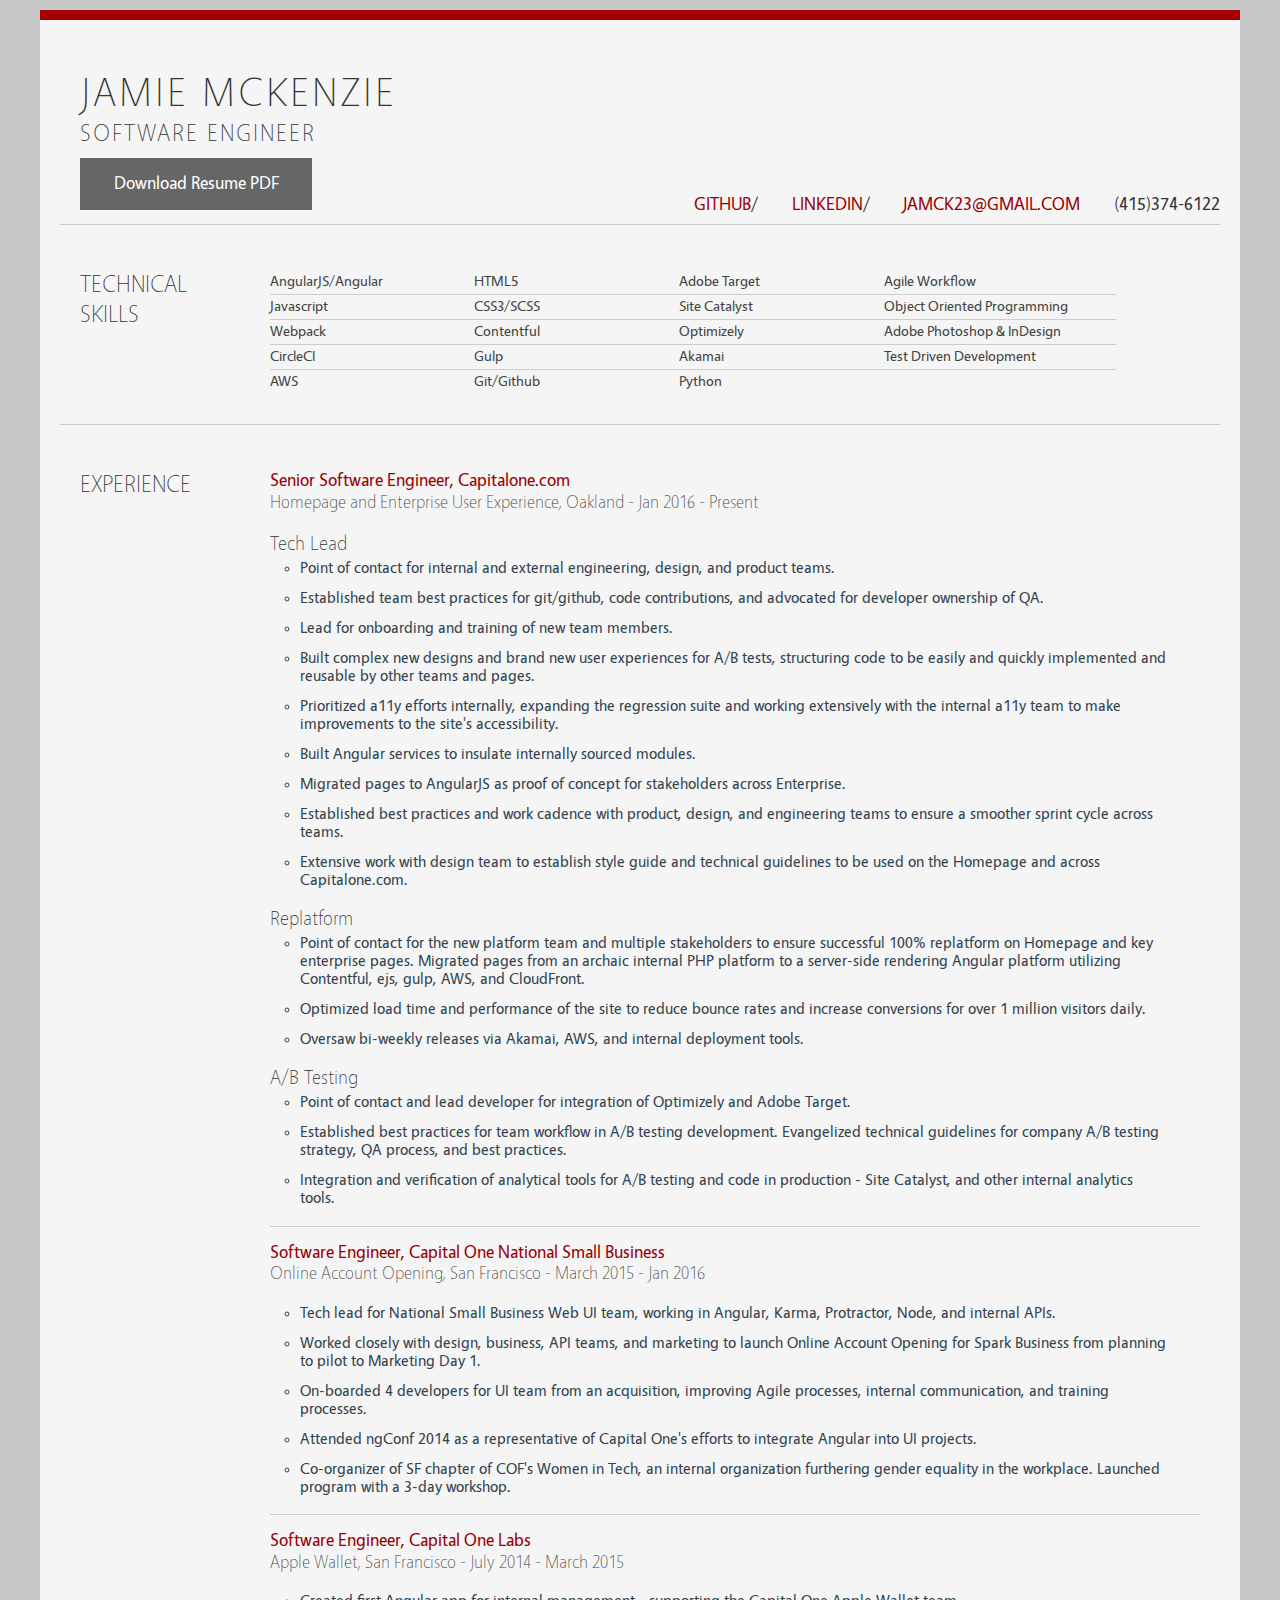
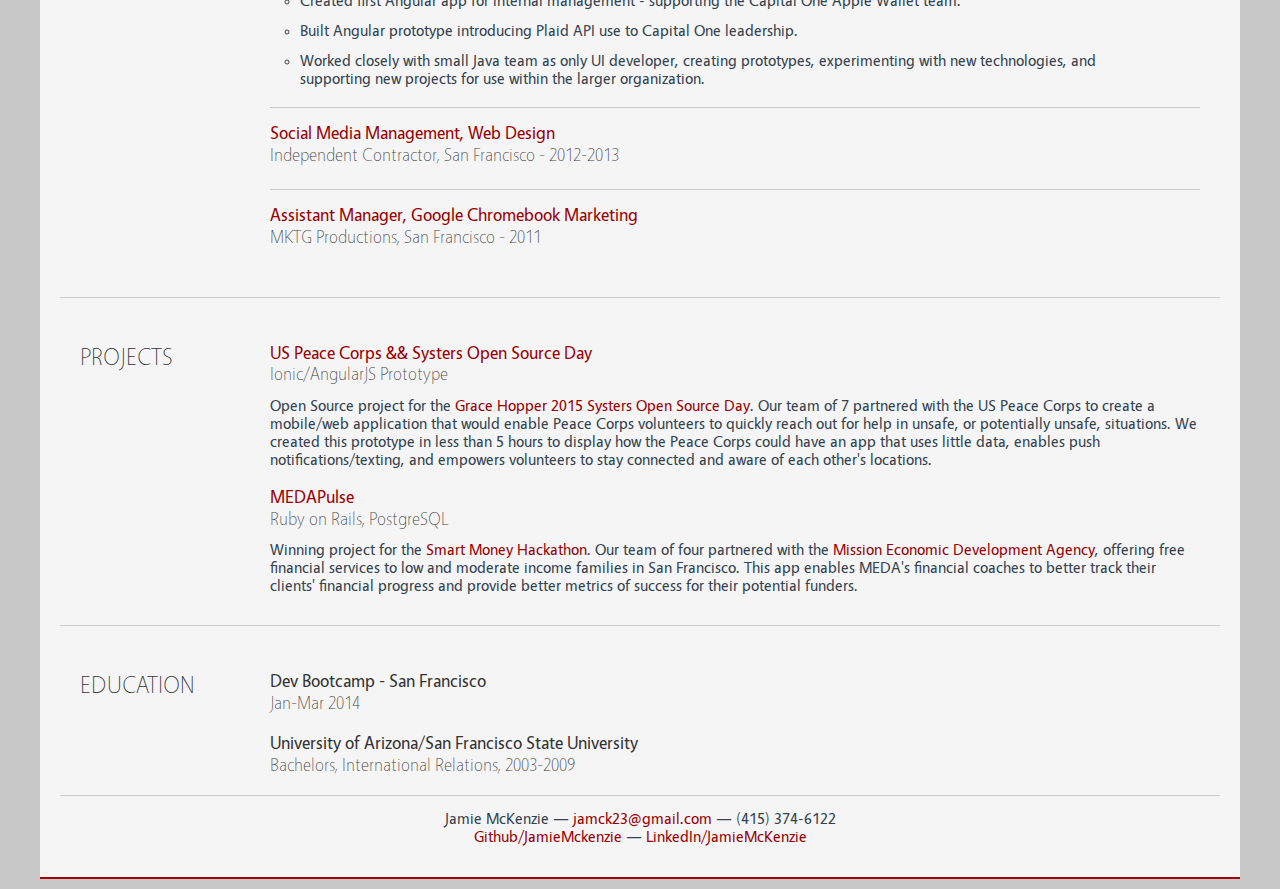
<file: index.html>
<!DOCTYPE html PUBLIC "-//W3C//DTD XHTML 1.0 Strict//EN" "http://www.w3.org/TR/xhtml1/DTD/xhtml1-strict.dtd">
<html>
<head>

	<title>Jamie McKenzie | Software Engineer | JaMcK23@gmail.com</title>
	<meta http-equiv="content-type" content="text/html; charset=utf-8" />

	<meta name="keywords" content="" />
	<meta name="description" content="" />

	<link rel="stylesheet" type="text/css" href="styles/grid.css" media="all" />
	<link rel="stylesheet" type="text/css" href="styles/resume.css" media="all" />
	<link rel="stylesheet" type="text/css" href="styles/fonts.css" charset="utf-8" />


</head>
<body>

<div id="doc2" class="yui-t7">
	<div id="inner">

		<div id="hd">
			<div class="yui-gc">
				<div class="yui-u first head">
					<h1>Jamie McKenzie</h1>
					<h2>SOFTWARE ENGINEER</h2>
					<h3><a id="pdf" href="https://github.com/JamieMcKenzie/jamiemckenzie.github.io/raw/master/JamieMcKenzie2017Resume.pdf">Download Resume PDF</a></h3>
				</div>

				<div class="yui-u block">
					<ul class="contact-info">
					<li><h4><a href="http://www.github.com/jamiemckenzie">Github</a>/</h4></li>
						<li><h4><a href="http://www.linkedin.com/in/jamiemckenzie415">LinkedIn</a>/</h4></li>
						<li><h3><a href="mailto:jamck23@gmail.com">jamck23@gmail.com</a></h3></li>
						<li class="last"><h3>(415)374-6122</h3></li>
					</ul><!--// .contact-info -->
				</div>
			</div><!--// .yui-gc -->
		</div><!--// hd -->

		<div id="bd">
			<div id="yui-main">

				<div class="yui-gf">
					<div class="yui-u first">
						<h2>Technical Skills</h2>
					</div>
					<div class="yui-u">
						<ul class="talent">
							<li>AngularJS/Angular</li>
							<li>Javascript</li>
							<li>Webpack</li>
							<li>CircleCI</li>
							<li class="last">AWS</li>
						</ul>

						<ul class="talent">
							<li>HTML5</li>
							<li>CSS3/SCSS</li>
							<li>Contentful</li>
							<li>Gulp</li>
							<li class="last">Git/Github</li>
						</ul>

						<ul class="talent">
							<li>Adobe Target</li>
							<li>Site Catalyst</li>
							<li>Optimizely</li>
							<li>Akamai</li>
							<li class="last">Python</li>
						</ul>

						<ul class="talent column-four">
							<li>Agile Workflow</li>
							<li>Object Oriented Programming</li>
							<li>Adobe Photoshop & InDesign</li>
							<li>Test Driven Development</li>
						</ul>
					</div>
				</div><!--// .yui-gf-->

				<div class="yui-gf">
					<div class="yui-u first">
						<h2>Experience</h2>
					</div><!--// .yui-u first-->

					<div class="yui-u">
						<div class="job no-margin">
							<h3>Senior Software Engineer, Capitalone.com</h3>
							<h5>Homepage and Enterprise User Experience, Oakland - Jan 2016 - Present</h5>
							<h4>Tech Lead</h4>
							<ul class="nested">
								<li><p>Point of contact for internal and external engineering, design, and product teams.</p></li>
								<li><p>Established team best practices for git/github, code contributions, and advocated for developer ownership of QA.</p></li>
								<li><p>Lead for onboarding and training of new team members.</p></li>
								<li><p>Built complex new designs and brand new user experiences for A/B tests, structuring code to be easily and quickly implemented and reusable by other teams and pages.</p></li>
								<li><p>Prioritized a11y efforts internally, expanding the regression suite and working extensively with the internal a11y team to make improvements to the site's accessibility.</p></li>
								<li><p>Built Angular services to insulate internally sourced modules.</p></li>
								<li><p>Migrated pages to AngularJS as proof of concept for stakeholders across Enterprise.</p></li>
								<li><p>Established best practices and work cadence with product, design, and engineering teams to ensure a smoother sprint cycle across teams.</p></li>
								<li><p>Extensive work with design team to establish style guide and technical guidelines to be used on the Homepage and across Capitalone.com.</p></li>
							</ul>
							<h4>Replatform</h4>
							<ul class="nested">
								<li><p>Point of contact for the new platform team and multiple stakeholders to ensure successful 100% replatform on Homepage and key enterprise pages. Migrated pages from an archaic internal PHP platform to a server-side rendering Angular platform utilizing Contentful, ejs, gulp, AWS, and CloudFront.
								</p></li>
								<li><p>Optimized load time and performance of the site to reduce bounce rates and increase conversions for over 1 million visitors daily.</p></li>
								<li><p>Oversaw bi-weekly releases via Akamai, AWS, and internal deployment tools.</p></li>
							</ul>
							<h4>A/B Testing</h4>
							<ul class="nested">
								<li><p>Point of contact and lead developer for integration of Optimizely and Adobe Target.</p></li>
								<li><p>Established best practices for team workflow in A/B testing development. Evangelized technical guidelines for company A/B testing strategy, QA process, and best practices.</p></li>
								<li><p>Integration and verification of analytical tools for A/B testing and code in production - Site Catalyst, and other internal analytics tools.</p></li>
							</ul>
						</div>

						<div class="job">
							<h3>Software Engineer, Capital One National Small Business</h3>
							<h5>Online Account Opening, San Francisco - March 2015 - Jan 2016</h5>
							<ul class="nested">
								<li><p>Tech lead for National Small Business Web UI team, working in Angular, Karma, Protractor, Node, and internal APIs.</p></li>
								<li><p>Worked closely with design, business, API teams, and marketing to launch Online Account Opening for Spark Business from planning to pilot to Marketing Day 1.</p></li>
								<li><p>On-boarded 4 developers for UI team from an acquisition, improving Agile processes, internal communication, and training processes.</p></li>
								<li><p>Attended ngConf 2014 as a representative of Capital One's efforts to integrate Angular into UI projects.</p></li>
								<li><p>Co-organizer of SF chapter of COF's Women in Tech, an internal organization furthering gender equality in the workplace. Launched program with a 3-day workshop.</p></li>
							</ul>
						</div>

						<div class="job">
							<h3>Software Engineer, Capital One Labs</h3>
							<h5>Apple Wallet, San Francisco - July 2014 - March 2015</h5>
							<ul class="nested">
								<li><p>Created first Angular app for internal management - supporting the Capital One Apple Wallet team.</p></li>
								<li><p>Built Angular prototype introducing Plaid API use to Capital One leadership.</p></li>
								<li><p>Worked closely with small Java team as only UI developer, creating prototypes, experimenting with new technologies, and supporting new projects for use within the larger organization.</p></li>
							</ul>
						</div>

						<div class="job">
							<h3>Social Media Management, Web Design</h3>
							<h5>Independent Contractor, San Francisco - 2012-2013</h5>
						</div>

						<div class="job last">
							<h3>Assistant Manager, Google Chromebook Marketing</h3>
							<h5>MKTG Productions, San Francisco - 2011</h5>
						</div>

					</div><!--// .yui-u -->
				</div>
				<div class="yui-gf">
					<div class="yui-u first">
						<h2>Projects</h2>
					</div>
					<div class="yui-u">
						<h3><a href="#">US Peace Corps && Systers Open Source Day</a></h3>
						<h5 style="margin-bottom: 10px;">Ionic/AngularJS Prototype</h5>
						<p>Open Source project for the <a href="http://ghc.anitaborg.org/conference-overview/open-source-day-2015/">Grace Hopper 2015 Systers Open Source Day</a>. Our team of 7 partnered with the US Peace Corps to create a mobile/web application that would enable Peace Corps volunteers to quickly reach out for help in unsafe, or potentially unsafe, situations. We created this prototype in less than 5 hours to display how the Peace Corps could have an app that uses little data, enables push notifications/texting, and empowers volunteers to stay connected and aware of each other's locations.</p><br>
						<h3><a href="https://github.com/JamieMcKenzie/MEDAPulse">MEDAPulse</a></h3>
						<h5 style="margin-bottom: 10px;">Ruby on Rails, PostgreSQL</h5>
						<p>Winning project for the <a href="http://bayarea.impacthub.net/event/smart-money-hackathon/">Smart Money Hackathon</a>. Our team of four partnered with the <a href="http://medasf.org/">Mission Economic Development Agency</a>, offering free financial services to low and moderate income families in San Francisco. This app enables MEDA's financial coaches to better track their clients' financial progress and provide better metrics of success for their potential funders.</p>
					</div>

				</div><!--// .yui-gf -->


				<div class="yui-gf last">
					<div class="yui-u first">
						<h2>Education</h2>
					</div>

					<div class="yui-u">
						<h3>Dev Bootcamp - San Francisco</h3>
						<h5>Jan-Mar 2014</h5>

						<h3>University of Arizona/San Francisco State University</h3>
						<h5>Bachelors, International Relations, 2003-2009</h5>
					</div>
				</div><!--// .yui-gf -->

		<div id="ft">
			<p>Jamie McKenzie &mdash; <a href="mailto:jamck23@gmail.com">jamck23@gmail.com</a> &mdash; (415) 374-6122</p>
			<p><a href="http://www.github.com/jamiemckenzie">Github/JamieMckenzie</a> &mdash; <a href="http://www.linkedin.com/in/jamiemckenzie415">LinkedIn/JamieMcKenzie</a></p>
		</div><!--// footer -->

			</div><!--// yui-main -->
		</div><!--// bd -->

	</div><!-- // inner -->


</div><!--// doc -->


</body>
</html>
</file>
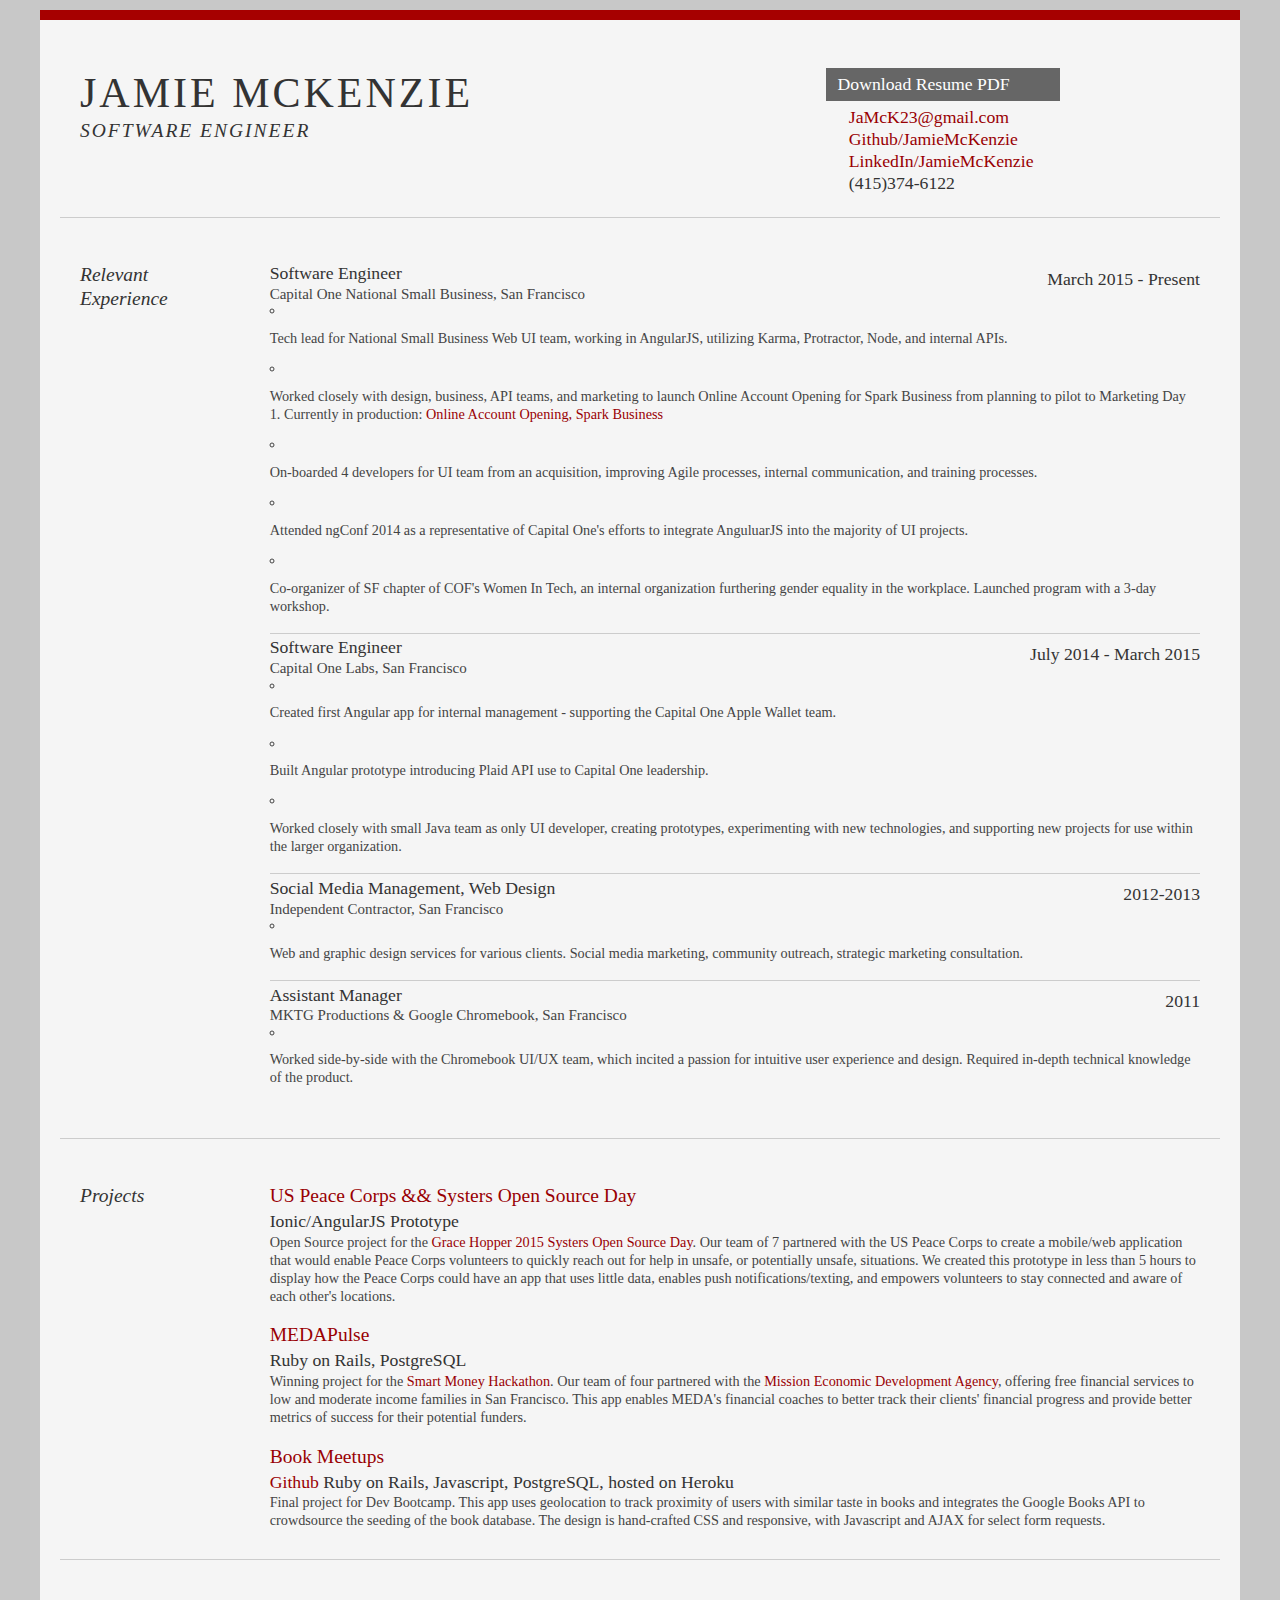
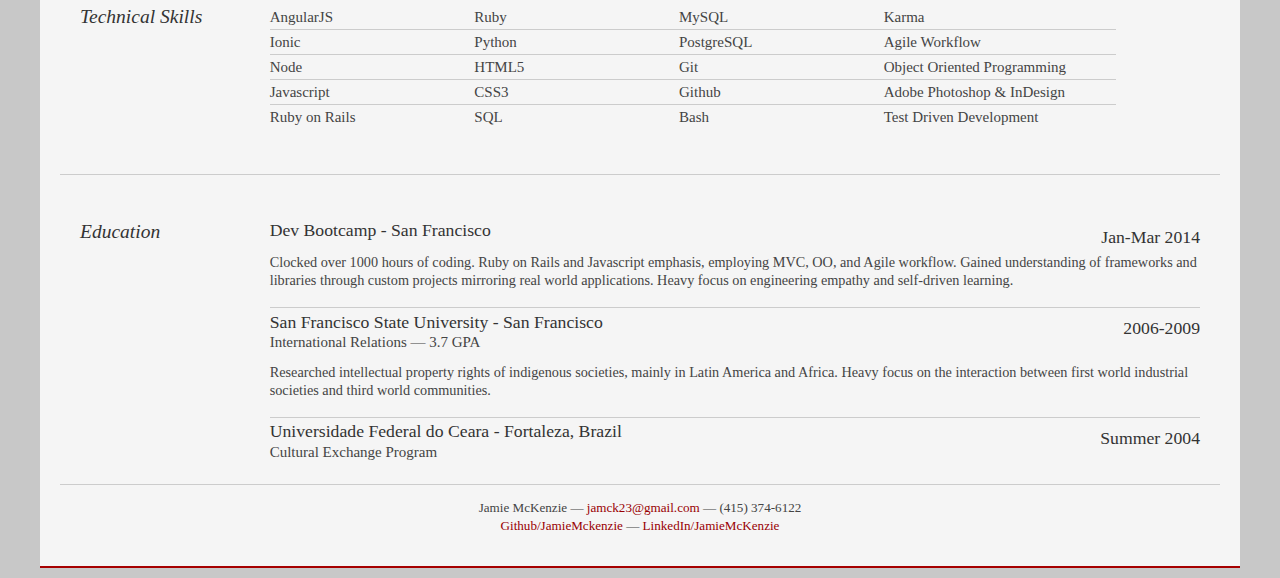
<file: originalSite/index.html>
<!DOCTYPE html PUBLIC "-//W3C//DTD XHTML 1.0 Strict//EN" "http://www.w3.org/TR/xhtml1/DTD/xhtml1-strict.dtd">
<html>
<head>

	<title>Jamie McKenzie | Web Developer | JaMcK23@gmail.com</title>
	<meta http-equiv="content-type" content="text/html; charset=utf-8" />

	<meta name="keywords" content="" />
	<meta name="description" content="" />

	<link rel="stylesheet" type="text/css" href="grid.css" media="all" />
	<link rel="stylesheet" type="text/css" href="resume.css" media="all" />

</head>
<body>

<div id="doc2" class="yui-t7">
	<div id="inner">

		<div id="hd">
			<div class="yui-gc">
				<div class="yui-u first">
					<h1>Jamie McKenzie</h1>
					<h2>SOFTWARE ENGINEER</h2>
				</div>
					<h3><a id="pdf" href="https://github.com/JamieMcKenzie/jamiemckenzie.github.io/raw/master/JamieMcKenzie2015Resume.pdf">Download Resume PDF</a></h3>

				<div class="yui-u right">
					<div class="contact-info">
						<h3><a href="mailto:jamck23@gmail.com">JaMcK23@gmail.com</a></h3>
							<h4><a href="http://www.github.com/jamiemckenzie">Github/JamieMcKenzie</a></h4>
								<h4><a href="http://www.linkedin.com/in/jamiemckenzie415">LinkedIn/JamieMcKenzie</a></h4>
						<h3>(415)374-6122</h3>
					</div><!--// .contact-info -->
				</div>
			</div><!--// .yui-gc -->
		</div><!--// hd -->

		<div id="bd">
			<div id="yui-main">


					<div class="yui-gf">
						<div class="yui-u first">
							<h2>Relevant Experience</h2>
						</div><!--// .yui-u first-->

						<div class="yui-u">
							<div class="job">
								<h3>Software Engineer</h3>
								<span>Capital One National Small Business, San Francisco</span>
								<h4>March 2015 - Present</h4>
								<ul>
									<li><p>Tech lead for National Small Business Web UI team, working in AngularJS, utilizing Karma, Protractor, Node, and internal APIs.</p></li>
									<li><p>Worked closely with design, business, API teams, and marketing to launch Online Account Opening for Spark Business from planning to pilot to Marketing Day 1. Currently in production: <a href="http://sparkbusiness1.capitalone.com/oao.html">Online Account Opening, Spark Business</a></p></li>
									<li><p>On-boarded 4 developers for UI team from an acquisition, improving Agile processes, internal communication, and training processes.</p></li>
									<li><p>Attended ngConf 2014 as a representative of Capital One's efforts to integrate AnguluarJS into the majority of UI projects.</p></li>
									<li><p>Co-organizer of SF chapter of COF's Women In Tech, an internal organization furthering gender equality in the workplace. Launched program with a 3-day workshop.</p></li>
								</ul>
							</div>

							<div class="job">
								<h3>Software Engineer</h3>
								<span>Capital One Labs, San Francisco</span>
								<h4>July 2014 - March 2015</h4>
								<ul>
									<li><p>Created first Angular app for internal management - supporting the Capital One Apple Wallet team.</p></li>
									<li><p>Built Angular prototype introducing Plaid API use to Capital One leadership.</p></li>
									<li><p>Worked closely with small Java team as only UI developer, creating prototypes, experimenting with new technologies, and supporting new projects for use within the larger organization.</p></li>
								</ul>
							</div>

							<div class="job">
								<h3>Social Media Management, Web Design</h3>
								<span>Independent Contractor, San Francisco</span>
								<h4>2012-2013</h4>
								<ul>
									<li><p>Web and graphic design services for various clients. Social media marketing, community outreach, strategic marketing consultation.</p></li>
								</ul>
							</div>

							<div class="job last">
								<h3>Assistant Manager</h3><span>MKTG Productions & Google Chromebook, San Francisco</span>
								<h4>2011</h4>
								<ul>
									<li><p>Worked side-by-side with the Chromebook UI/UX team, which incited a passion for intuitive user experience and design. Required in-depth technical knowledge of the product.</p></li>
								</ul>
							</div>

						</div><!--// .yui-u -->
					</div>
					<div class="yui-gf">
						<div class="yui-u first">
							<h2>Projects</h2>
						</div>
						<div class="yui-u">
							<h2><a href="https://github.com/systers/PCSA-ionic">US Peace Corps && Systers Open Source Day</a></h2>
							<h4>Ionic/AngularJS Prototype</h4>
							<p>Open Source project for the <a href="http://ghc.anitaborg.org/conference-overview/open-source-day-2015/">Grace Hopper 2015 Systers Open Source Day</a>. Our team of 7 partnered with the US Peace Corps to create a mobile/web application that would enable Peace Corps volunteers to quickly reach out for help in unsafe, or potentially unsafe, situations. We created this prototype in less than 5 hours to display how the Peace Corps could have an app that uses little data, enables push notifications/texting, and empowers volunteers to stay connected and aware of each other's locations.</p><br>
							<h2><a href="https://github.com/JamieMcKenzie/MEDAPulse">MEDAPulse</a></h2>
							<h4>Ruby on Rails, PostgreSQL</h4>
							<p>Winning project for the <a href="http://bayarea.impacthub.net/event/smart-money-hackathon/">Smart Money Hackathon</a>. Our team of four partnered with the <a href="http://medasf.org/">Mission Economic Development Agency</a>, offering free financial services to low and moderate income families in San Francisco. This app enables MEDA's financial coaches to better track their clients' financial progress and provide better metrics of success for their potential funders.</p><br>
							<h2><a href="http://bookmeetup.heroku.com">Book Meetups</a></h2>
							<h4><a href="https://github.com/banana-slugs-2014/bookmeetups">Github </a>Ruby on Rails, Javascript, PostgreSQL, hosted on Heroku</h4>
							<p>Final project for Dev Bootcamp. This app uses geolocation to track proximity of users with similar taste in books and integrates the Google Books API to crowdsource the seeding of the book database. The design is hand-crafted CSS and responsive, with Javascript and AJAX for select form requests.</p>
						</div>

					</div><!--// .yui-gf -->

					<div class="yui-gf">
						<div class="yui-u first">
							<h2>Technical Skills</h2>
						</div>
						<div class="yui-u">
							<ul class="talent">
								<li>AngularJS</li>
								<li>Ionic</li>
								<li>Node</li>
								<li>Javascript</li>
								<li class="last">Ruby on Rails</li>
							</ul>

							<ul class="talent">
								<li>Ruby</li>
								<li>Python</li>
								<li>HTML5</li>
								<li>CSS3</li>
								<li class="last">SQL</li>
							</ul>

							<ul class="talent">
								<li>MySQL</li>
								<li>PostgreSQL</li>
								<li>Git</li>
								<li>Github</li>
								<li class="last">Bash</li>
							</ul>

							<ul class="talent column-four">
								<li>Karma</li>
								<li>Agile Workflow</li>
								<li>Object Oriented Programming</li>
								<li>Adobe Photoshop & InDesign</li>
								<li class="last">Test Driven Development</li>
							</ul>
						</div>
					</div><!--// .yui-gf-->

					<div class="yui-gf last">
						<div class="yui-u first">
							<h2>Education</h2>
						</div>

						<div class="yui-u">
							<div class="job">
								<h3>Dev Bootcamp - San Francisco</h3>
								<h4>Jan-Mar 2014</h4>
								<p>Clocked over 1000 hours of coding. Ruby on Rails and Javascript emphasis, employing MVC, OO, and Agile workflow. Gained understanding of frameworks and libraries through custom projects mirroring real world applications. Heavy focus on engineering empathy and self-driven learning.</p>
							</div>
							<div class="job">
								<h3>San Francisco State University - San Francisco</h3>
								<h4>2006-2009</h4>
								<span>International Relations &mdash; 3.7 GPA</span>
								<p>Researched intellectual property rights of indigenous societies, mainly in Latin America and Africa. Heavy focus on the interaction between first world industrial societies and third world communities.</p>
							</div>

							<div class="job last">
								<h3>Universidade Federal do Ceara - Fortaleza, Brazil</h3>
								<h4>Summer 2004</h4>
								<span>Cultural Exchange Program</span>
							</div>
						</div>
					</div><!--// .yui-gf -->

		<div id="ft">
			<p>Jamie McKenzie &mdash; <a href="mailto:jamck23@gmail.com">jamck23@gmail.com</a> &mdash; (415) 374-6122</p>
			<p><a href="http://www.github.com/jamiemckenzie">Github/JamieMckenzie</a> &mdash; <a href="http://www.linkedin.com/in/jamiemckenzie415">LinkedIn/JamieMcKenzie</a></p>
		</div><!--// footer -->

			</div><!--// yui-main -->
		</div><!--// bd -->

	</div><!-- // inner -->


</div><!--// doc -->


</body>
</html>
</file>
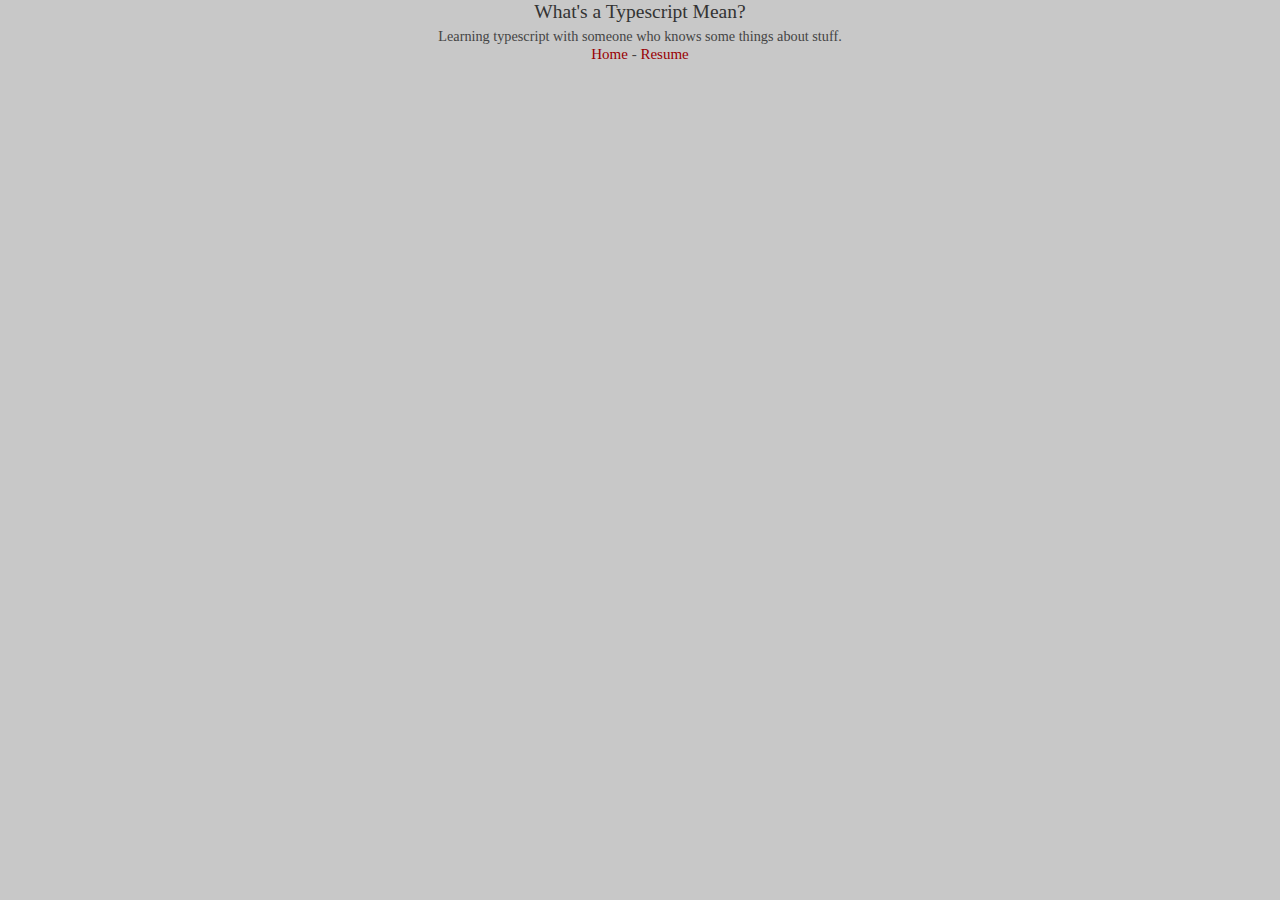
<file: blog.html>
<!DOCTYPE html PUBLIC "-//W3C//DTD XHTML 1.0 Strict//EN" "http://www.w3.org/TR/xhtml1/DTD/xhtml1-strict.dtd">
<html>
<head>

  <title>Jamie McKenzie | Blog</title>
  <meta http-equiv="content-type" content="text/html; charset=utf-8" />

  <meta name="keywords" content="" />
  <meta name="description" content="" />

  <link rel="stylesheet" type="text/css" href="assets/css/grid.css" media="all" />
  <link rel="stylesheet" type="text/css" href="assets/css/resume.css" media="all" />

</head>
<body>
  <h2>What's a Typescript Mean?</h2>
  <p>Learning typescript with someone who knows some things about stuff.</p>
  <a href="index.html">Home</a> -
  <a href="resume.html">Resume</a>


</body>
</html>
</file>
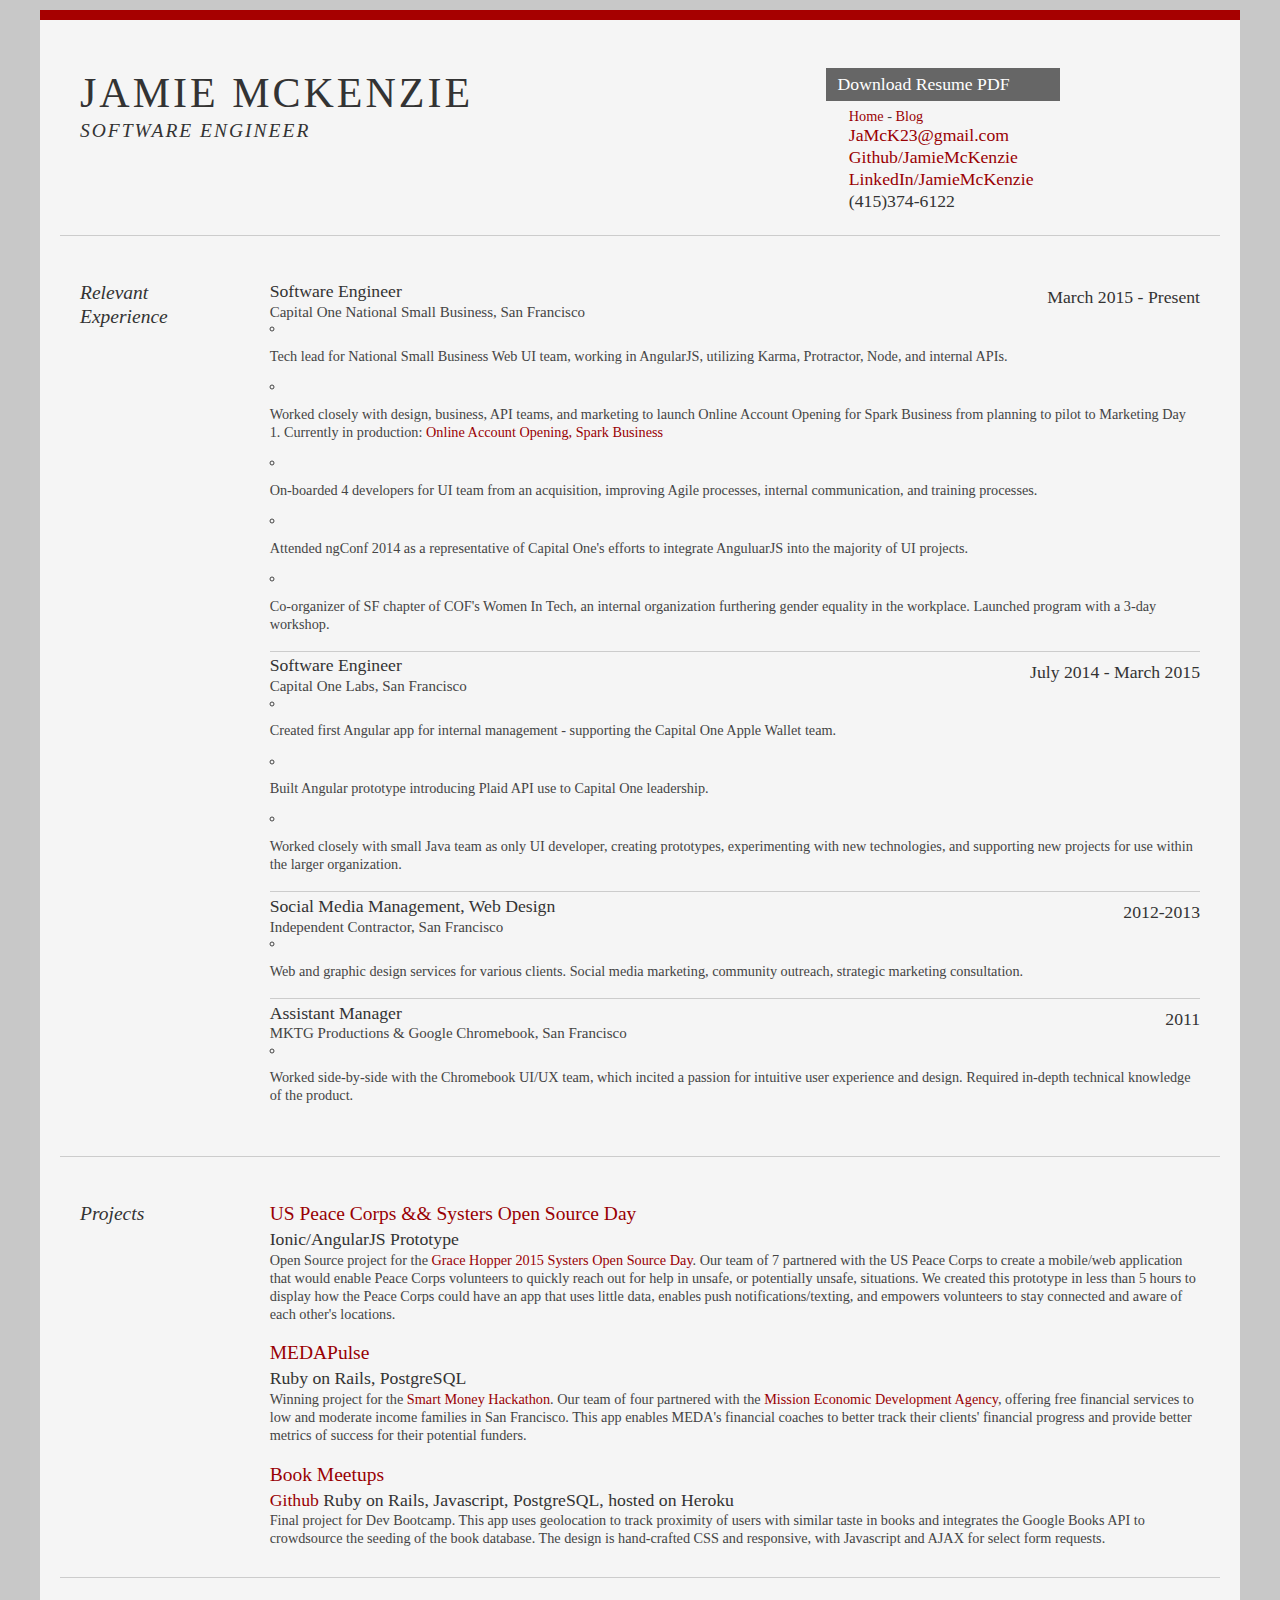
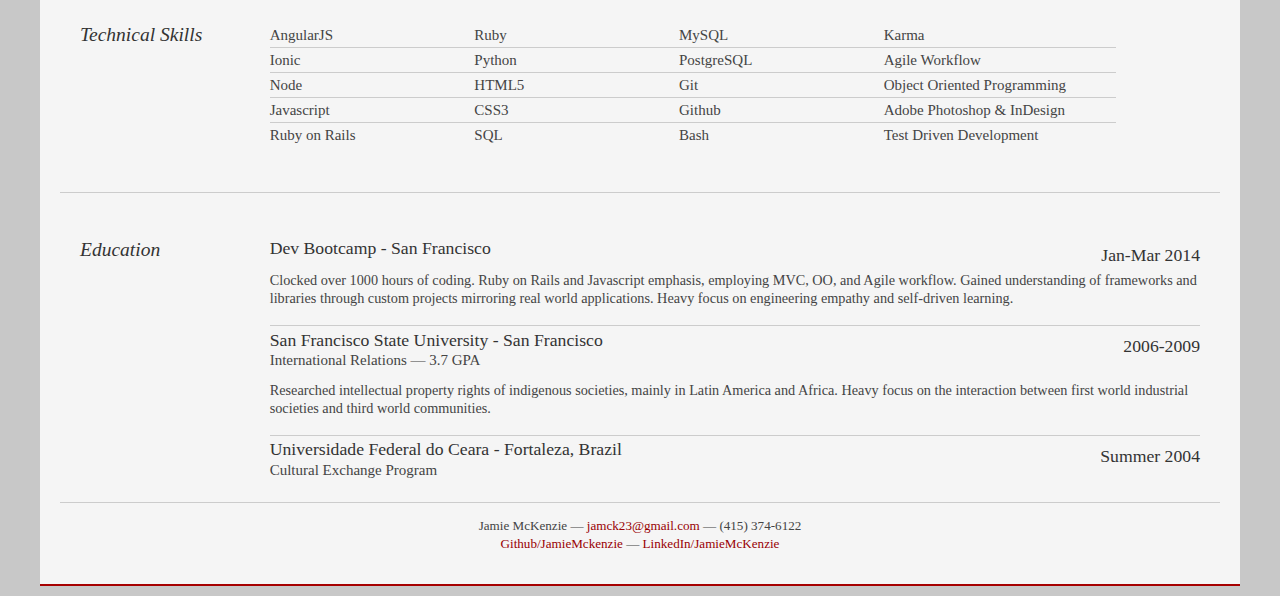
<file: resume.html>
<!DOCTYPE html PUBLIC "-//W3C//DTD XHTML 1.0 Strict//EN" "http://www.w3.org/TR/xhtml1/DTD/xhtml1-strict.dtd">
<html>
<head>

	<title>Jamie McKenzie | Resume</title>
	<meta http-equiv="content-type" content="text/html; charset=utf-8" />

	<meta name="keywords" content="" />
	<meta name="description" content="" />

	<link rel="stylesheet" type="text/css" href="assets/css/grid.css" media="all" />
	<link rel="stylesheet" type="text/css" href="assets/css/resume.css" media="all" />

</head>
<body>

<div id="doc2" class="yui-t7">
	<div id="inner">

		<div id="hd">
			<div class="yui-gc">
				<div class="yui-u first">
					<h1>Jamie McKenzie</h1>
					<h2>SOFTWARE ENGINEER</h2>
				</div>
					<h3><a id="pdf" href="https://github.com/JamieMcKenzie/jamiemckenzie.github.io/raw/master/JamieMcKenzie2015Resume.pdf">Download Resume PDF</a></h3>

				<div class="yui-u right">
					<div class="contact-info">
						<p><a href="index.html">Home</a> - <a href="blog.html">Blog</a></p>
						<h3><a href="mailto:jamck23@gmail.com">JaMcK23@gmail.com</a></h3>
							<h4><a href="http://www.github.com/jamiemckenzie">Github/JamieMcKenzie</a></h4>
								<h4><a href="http://www.linkedin.com/in/jamiemckenzie415">LinkedIn/JamieMcKenzie</a></h4>
						<h3>(415)374-6122</h3>
					</div><!--// .contact-info -->
				</div>
			</div><!--// .yui-gc -->
		</div><!--// hd -->

		<div id="bd">
			<div id="yui-main">


					<div class="yui-gf">
						<div class="yui-u first">
							<h2>Relevant Experience</h2>
						</div><!--// .yui-u first-->

						<div class="yui-u">
							<div class="job">
								<h3>Software Engineer</h3>
								<span>Capital One National Small Business, San Francisco</span>
								<h4>March 2015 - Present</h4>
								<ul>
									<li><p>Tech lead for National Small Business Web UI team, working in AngularJS, utilizing Karma, Protractor, Node, and internal APIs.</p></li>
									<li><p>Worked closely with design, business, API teams, and marketing to launch Online Account Opening for Spark Business from planning to pilot to Marketing Day 1. Currently in production: <a href="http://sparkbusiness1.capitalone.com/oao.html">Online Account Opening, Spark Business</a></p></li>
									<li><p>On-boarded 4 developers for UI team from an acquisition, improving Agile processes, internal communication, and training processes.</p></li>
									<li><p>Attended ngConf 2014 as a representative of Capital One's efforts to integrate AnguluarJS into the majority of UI projects.</p></li>
									<li><p>Co-organizer of SF chapter of COF's Women In Tech, an internal organization furthering gender equality in the workplace. Launched program with a 3-day workshop.</p></li>
								</ul>
							</div>

							<div class="job">
								<h3>Software Engineer</h3>
								<span>Capital One Labs, San Francisco</span>
								<h4>July 2014 - March 2015</h4>
								<ul>
									<li><p>Created first Angular app for internal management - supporting the Capital One Apple Wallet team.</p></li>
									<li><p>Built Angular prototype introducing Plaid API use to Capital One leadership.</p></li>
									<li><p>Worked closely with small Java team as only UI developer, creating prototypes, experimenting with new technologies, and supporting new projects for use within the larger organization.</p></li>
								</ul>
							</div>

							<div class="job">
								<h3>Social Media Management, Web Design</h3>
								<span>Independent Contractor, San Francisco</span>
								<h4>2012-2013</h4>
								<ul>
									<li><p>Web and graphic design services for various clients. Social media marketing, community outreach, strategic marketing consultation.</p></li>
								</ul>
							</div>

							<div class="job last">
								<h3>Assistant Manager</h3><span>MKTG Productions & Google Chromebook, San Francisco</span>
								<h4>2011</h4>
								<ul>
									<li><p>Worked side-by-side with the Chromebook UI/UX team, which incited a passion for intuitive user experience and design. Required in-depth technical knowledge of the product.</p></li>
								</ul>
							</div>

						</div><!--// .yui-u -->
					</div>
					<div class="yui-gf">
						<div class="yui-u first">
							<h2>Projects</h2>
						</div>
						<div class="yui-u">
							<h2><a href="https://github.com/systers/PCSA-ionic">US Peace Corps && Systers Open Source Day</a></h2>
							<h4>Ionic/AngularJS Prototype</h4>
							<p>Open Source project for the <a href="http://ghc.anitaborg.org/conference-overview/open-source-day-2015/">Grace Hopper 2015 Systers Open Source Day</a>. Our team of 7 partnered with the US Peace Corps to create a mobile/web application that would enable Peace Corps volunteers to quickly reach out for help in unsafe, or potentially unsafe, situations. We created this prototype in less than 5 hours to display how the Peace Corps could have an app that uses little data, enables push notifications/texting, and empowers volunteers to stay connected and aware of each other's locations.</p><br>
							<h2><a href="https://github.com/JamieMcKenzie/MEDAPulse">MEDAPulse</a></h2>
							<h4>Ruby on Rails, PostgreSQL</h4>
							<p>Winning project for the <a href="http://bayarea.impacthub.net/event/smart-money-hackathon/">Smart Money Hackathon</a>. Our team of four partnered with the <a href="http://medasf.org/">Mission Economic Development Agency</a>, offering free financial services to low and moderate income families in San Francisco. This app enables MEDA's financial coaches to better track their clients' financial progress and provide better metrics of success for their potential funders.</p><br>
							<h2><a href="http://bookmeetup.heroku.com">Book Meetups</a></h2>
							<h4><a href="https://github.com/banana-slugs-2014/bookmeetups">Github </a>Ruby on Rails, Javascript, PostgreSQL, hosted on Heroku</h4>
							<p>Final project for Dev Bootcamp. This app uses geolocation to track proximity of users with similar taste in books and integrates the Google Books API to crowdsource the seeding of the book database. The design is hand-crafted CSS and responsive, with Javascript and AJAX for select form requests.</p>
						</div>

					</div><!--// .yui-gf -->

					<div class="yui-gf">
						<div class="yui-u first">
							<h2>Technical Skills</h2>
						</div>
						<div class="yui-u">
							<ul class="talent">
								<li>AngularJS</li>
								<li>Ionic</li>
								<li>Node</li>
								<li>Javascript</li>
								<li class="last">Ruby on Rails</li>
							</ul>

							<ul class="talent">
								<li>Ruby</li>
								<li>Python</li>
								<li>HTML5</li>
								<li>CSS3</li>
								<li class="last">SQL</li>
							</ul>

							<ul class="talent">
								<li>MySQL</li>
								<li>PostgreSQL</li>
								<li>Git</li>
								<li>Github</li>
								<li class="last">Bash</li>
							</ul>

							<ul class="talent column-four">
								<li>Karma</li>
								<li>Agile Workflow</li>
								<li>Object Oriented Programming</li>
								<li>Adobe Photoshop & InDesign</li>
								<li class="last">Test Driven Development</li>
							</ul>
						</div>
					</div><!--// .yui-gf-->

					<div class="yui-gf last">
						<div class="yui-u first">
							<h2>Education</h2>
						</div>

						<div class="yui-u">
							<div class="job">
								<h3>Dev Bootcamp - San Francisco</h3>
								<h4>Jan-Mar 2014</h4>
								<p>Clocked over 1000 hours of coding. Ruby on Rails and Javascript emphasis, employing MVC, OO, and Agile workflow. Gained understanding of frameworks and libraries through custom projects mirroring real world applications. Heavy focus on engineering empathy and self-driven learning.</p>
							</div>
							<div class="job">
								<h3>San Francisco State University - San Francisco</h3>
								<h4>2006-2009</h4>
								<span>International Relations &mdash; 3.7 GPA</span>
								<p>Researched intellectual property rights of indigenous societies, mainly in Latin America and Africa. Heavy focus on the interaction between first world industrial societies and third world communities.</p>
							</div>

							<div class="job last">
								<h3>Universidade Federal do Ceara - Fortaleza, Brazil</h3>
								<h4>Summer 2004</h4>
								<span>Cultural Exchange Program</span>
							</div>
						</div>
					</div><!--// .yui-gf -->

		<div id="ft">
			<p>Jamie McKenzie &mdash; <a href="mailto:jamck23@gmail.com">jamck23@gmail.com</a> &mdash; (415) 374-6122</p>
			<p><a href="http://www.github.com/jamiemckenzie">Github/JamieMckenzie</a> &mdash; <a href="http://www.linkedin.com/in/jamiemckenzie415">LinkedIn/JamieMcKenzie</a></p>
		</div><!--// footer -->

			</div><!--// yui-main -->
		</div><!--// bd -->

	</div><!-- // inner -->


</div><!--// doc -->


</body>
</html>
</file>
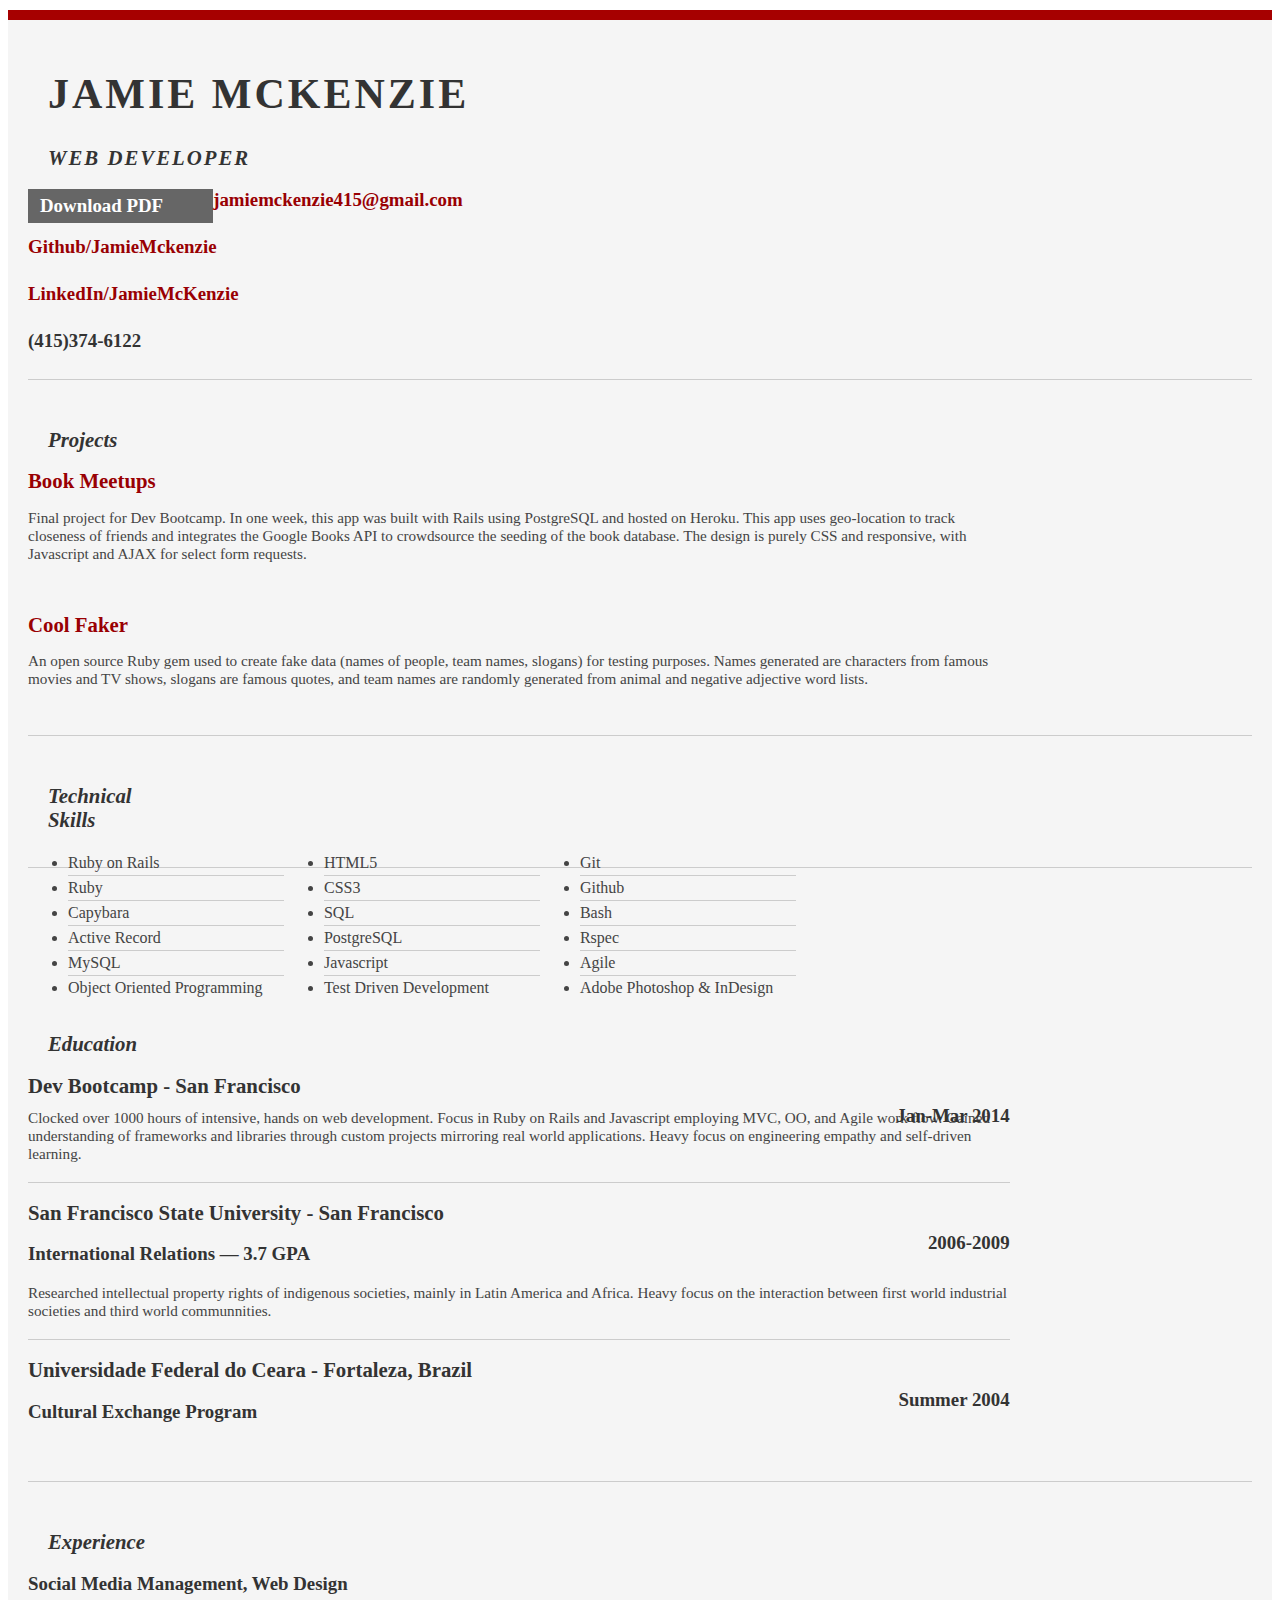
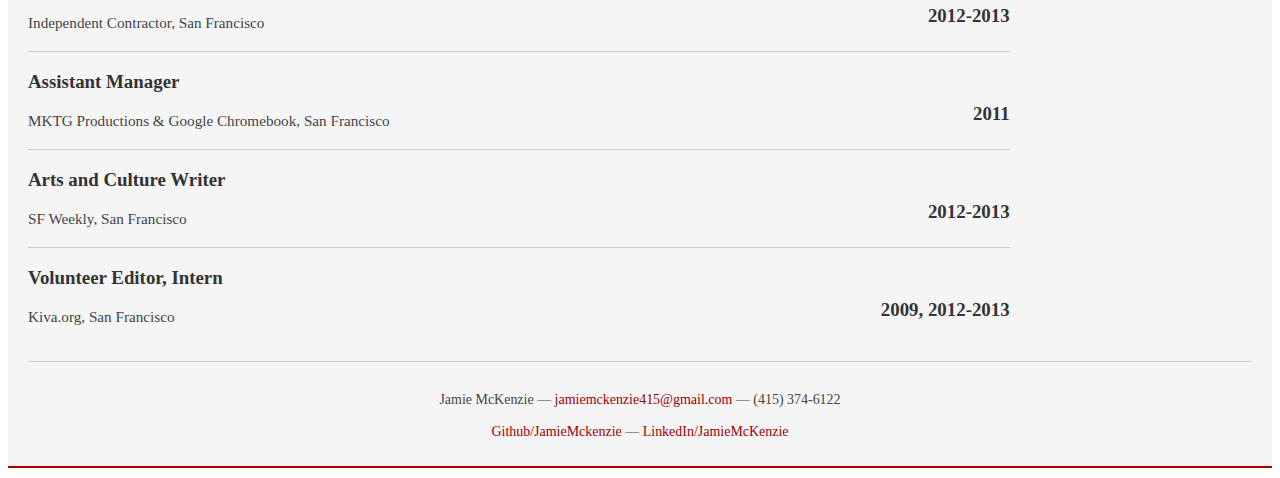
<file: srt-resume.html>
<!DOCTYPE html PUBLIC "-//W3C//DTD XHTML 1.0 Strict//EN" "http://www.w3.org/TR/xhtml1/DTD/xhtml1-strict.dtd">
<html>
<head>

	<title>Jamie McKenzie | Web Developer | jamiemckenzie415@gmail.com</title>
	<meta http-equiv="content-type" content="text/html; charset=utf-8" />

	<meta name="keywords" content="" />
	<meta name="description" content="" />

	<link rel="stylesheet" type="text/css" href="http://yui.yahooapis.com/2.7.0/build/reset-fonts-grids/reset-fonts-grids.css" media="all" />
	<link rel="stylesheet" type="text/css" href="resume.css" media="all" />

</head>
<body>

<div id="doc2" class="yui-t7">
	<div id="inner">

		<div id="hd">
			<div class="yui-gc">
				<div class="yui-u first">
					<h1>Jamie McKenzie</h1>
					<h2>Web Developer</h2>
				</div>

				<div class="yui-u">
					<div class="contact-info">
						<h3><a id="pdf" href="#">Download PDF</a></h3>
						<h3><a href="mailto:jamiemckenzie415@gmail.com">jamiemckenzie415@gmail.com</a></h3>
							<h4><a href="http://www.github.com/jamiemckenzie">Github/JamieMckenzie</a></h4>
								<h4><a href="http://www.linkedin.com/in/jamiemckenzie415">LinkedIn/JamieMcKenzie</a></h4>
						<h3>(415)374-6122</h3>
					</div><!--// .contact-info -->
				</div>
			</div><!--// .yui-gc -->
		</div><!--// hd -->

		<div id="bd">
			<div id="yui-main">

					<div class="yui-gf">
						<div class="yui-u first">
							<h2>Projects</h2>
						</div>
						<div class="yui-u">
							<h2><a href="http://bookmeetup.heroku.com">Book Meetups</a></h2>
							<p>Final project for Dev Bootcamp. In one week, this app was built with Rails using PostgreSQL and hosted on Heroku. This app uses geo-location to track closeness of friends and integrates the Google Books API to crowdsource the seeding of the book database. The design is purely CSS and responsive, with Javascript and AJAX for select form requests.</p>
							<br>
							<h2><a href="http://rubygems.org/gems/cool_faker">Cool Faker</a></h2>
							<p>An open source Ruby gem used to create fake data (names of people, team names, slogans) for testing purposes. Names generated are characters from famous movies and TV shows, slogans are famous quotes, and team names are randomly generated from animal and negative adjective word lists.</p>
						</div>

					</div><!--// .yui-gf -->

					<div class="yui-gf">
						<div class="yui-u first">
							<h2>Technical Skills</h2>
						</div>
						<div class="yui-u">
							<ul class="talent">
								<li>Ruby on Rails</li>
								<li>Ruby</li>
								<li>Capybara</li>
								<li>Active Record</li>
								<li>MySQL</li>
								<li class="last">Object Oriented Programming</li>
							</ul>

							<ul class="talent">
								<li>HTML5</li>
								<li>CSS3</li>
								<li>SQL</li>
								<li>PostgreSQL</li>
								<li>Javascript</li>
								<li class="last">Test Driven Development</li>
							</ul>

							<ul class="talent">
								<li>Git</li>
								<li>Github</li>
								<li>Bash</li>
								<li>Rspec</li>
								<li>Agile</li>
								<li class="last">Adobe Photoshop & InDesign</li>
							</ul>
						</div>
					</div><!--// .yui-gf-->

					<div class="yui-gf">
						<div class="yui-u first">
							<h2>Education</h2>
						</div>

						<div class="yui-u">
							<div class="job">
								<h2>Dev Bootcamp - San Francisco</h2>
								<h4>Jan-Mar 2014</h4>
								<p>Clocked over 1000 hours of intensive, hands on web development. Focus in Ruby on Rails and Javascript employing MVC, OO, and Agile work flow. Gained understanding of frameworks and libraries through custom projects mirroring real world applications. Heavy focus on engineering empathy and self-driven learning.</p>
							</div>
							<div class="job">
								<h2>San Francisco State University - San Francisco</h2>
								<h4>2006-2009</h4>
								<h3>International Relations &mdash; 3.7 GPA</h3>
								<p>Researched intellectual property rights of indigenous societies, mainly in Latin America and Africa. Heavy focus on the interaction between first world industrial societies and third world communnities.</p>
							</div>

							<div class="job last">
								<h2>Universidade Federal do Ceara - Fortaleza, Brazil</h4>
								<h4>Summer 2004</h4>
								<h3>Cultural Exchange Program</h3>
							</div>
						</div>
					</div><!--// .yui-gf -->

					<div class="yui-gf last">
						<div class="yui-u first">
							<h2>Experience</h2>
						</div><!--// .yui-u first-->

						<div class="yui-u">

							<div class="job">
								<h3>Social Media Management, Web Design</h3>
								<p>Independent Contractor, San Francisco</p>
								<h4>2012-2013</h4>
							</div>

							<div class="job">
								<h3>Assistant Manager</h3>
								<p>MKTG Productions & Google Chromebook, San Francisco</p>
								<h4>2011</h4>
							</div>

							<div class="job">
								<h3>Arts and Culture Writer</h3>
								<p>SF Weekly, San Francisco</p>
								<h4>2012-2013</h4>
							</div>

							<div class="job last">
								<h3>Volunteer Editor, Intern</h3>
								<p>Kiva.org, San Francisco</p>
								<h4>2009, 2012-2013</h4>
							</div>
						</div><!--// .yui-u -->
					</div><!--// .yui-gf last-->

			</div><!--// yui-main -->
		</div><!--// bd -->

		<div id="ft">
			<p>Jamie McKenzie &mdash; <a href="mailto:jamiemckenzie415@gmail.com">jamiemckenzie415@gmail.com</a> &mdash; (415) 374-6122</p>
			<p><a href="http://www.github.com/jamiemckenzie">Github/JamieMckenzie</a> &mdash; <a href="http://www.linkedin.com/in/jamiemckenzie415">LinkedIn/JamieMcKenzie</a></p>
		</div><!--// footer -->

	</div><!-- // inner -->


</div><!--// doc -->


</body>
</html>
</file>
<file: styles/grid.css>
/*
Copyright (c) 2009, Yahoo! Inc. All rights reserved.
Code licensed under the BSD License:
http://developer.yahoo.net/yui/license.txt
version: 2.7.0
*/
html{color:#000;background:#C8C8C8;}body,div,dl,dt,dd,ul,ol,li,h1,h2,h3,h4,h5,h6,pre,code,form,fieldset,legend,input,button,textarea,p,blockquote,th,td{margin:0;padding:0;}table{border-collapse:collapse;border-spacing:0;}fieldset,img{border:0;}address,caption,cite,code,dfn,em,strong,th,var,optgroup{font-style:inherit;font-weight:inherit;}del,ins{text-decoration:none;}li{list-style:none;}caption,th{text-align:left;}h1,h2,h3,h4,h5,h6{font-size:100%;font-weight:normal;}q:before,q:after{content:'';}abbr,acronym{border:0;font-variant:normal;}sup{vertical-align:baseline;}sub{vertical-align:baseline;}legend{color:#000;}input,button,textarea,select,optgroup,option{font-family:inherit;font-size:inherit;font-style:inherit;font-weight:inherit;}input,button,textarea,select{*font-size:100%;}body{font:15px/1.231 arial,helvetica,clean,sans-serif;*font-size:small;*font:x-small;}select,input,button,textarea,button{font:99% arial,helvetica,clean,sans-serif;}table{font-size:inherit;font:100%;}pre,code,kbd,samp,tt{font-family:monospace;*font-size:108%;line-height:100%;}body{text-align:center;}#doc,#doc2,#doc3,#doc4,.yui-t1,.yui-t2,.yui-t3,.yui-t4,.yui-t5,.yui-t6,.yui-t7{margin:auto;text-align:left;width:57.69em;*width:56.25em;}#doc2{width:80em;*width:80em;}#doc3{margin:auto 10px;width:auto;}#doc4{width:74.923em;*width:73.05em;}.yui-b{position:relative;}.yui-b{_position:static;}#yui-main .yui-b{position:static;}#yui-main,.yui-g .yui-u .yui-g{width:100%;}.yui-t1 #yui-main,.yui-t2 #yui-main,.yui-t3 #yui-main{float:right;margin-left:-25em;}.yui-t4 #yui-main,.yui-t5 #yui-main,.yui-t6 #yui-main{float:left;margin-right:-25em;}.yui-t1 .yui-b{float:left;width:12.30769em;*width:12.00em;}.yui-t1 #yui-main .yui-b{margin-left:13.30769em;*margin-left:13.05em;}.yui-t2 .yui-b{float:left;width:13.8461em;*width:13.50em;}.yui-t2 #yui-main .yui-b{margin-left:14.8461em;*margin-left:14.55em;}.yui-t3 .yui-b{float:left;width:23.0769em;*width:22.50em;}.yui-t3 #yui-main .yui-b{margin-left:24.0769em;*margin-left:23.62em;}.yui-t4 .yui-b{float:right;width:13.8456em;*width:13.50em;}.yui-t4 #yui-main .yui-b{margin-right:14.8456em;*margin-right:14.55em;}.yui-t5 .yui-b{float:right;width:18.4615em;*width:18.00em;}.yui-t5 #yui-main .yui-b{margin-right:19.4615em;*margin-right:19.125em;}.yui-t6 .yui-b{float:right;width:23.0769em;*width:22.50em;}.yui-t6 #yui-main .yui-b{margin-right:24.0769em;*margin-right:23.62em;}.yui-t7 #yui-main .yui-b{display:block;margin:0 0 1em 0;}#yui-main .yui-b{float:none;width:auto;}.yui-gb .yui-u,.yui-g .yui-gb .yui-u,.yui-gb .yui-g,.yui-gb .yui-gb,.yui-gb .yui-gc,.yui-gb .yui-gd,.yui-gb .yui-ge,.yui-gb .yui-gf,.yui-gc .yui-u,.yui-gc .yui-g,.yui-gd .yui-u{float:left;}.yui-g .yui-u,.yui-g .yui-g,.yui-g .yui-gb,.yui-g .yui-gc,.yui-g .yui-gd,.yui-g .yui-ge,.yui-g .yui-gf,.yui-gc .yui-u,.yui-gd .yui-g,.yui-g .yui-gc .yui-u,.yui-ge .yui-u,.yui-ge .yui-g,.yui-gf .yui-g,.yui-gf .yui-u{float:right;}.yui-g div.first,.yui-gb div.first,.yui-gc div.first,.yui-gd div.first,.yui-ge div.first,.yui-gf div.first,.yui-g .yui-gc div.first,.yui-g .yui-ge div.first,.yui-gc div.first div.first{float:left;}.yui-g .yui-u,.yui-g .yui-g,.yui-g .yui-gb,.yui-g .yui-gc,.yui-g .yui-gd,.yui-g .yui-ge,.yui-g .yui-gf{width:49.1%;}.yui-gb .yui-u,.yui-g .yui-gb .yui-u,.yui-gb .yui-g,.yui-gb .yui-gb,.yui-gb .yui-gc,.yui-gb .yui-gd,.yui-gb .yui-ge,.yui-gb .yui-gf,.yui-gc .yui-u,.yui-gc .yui-g,.yui-gd .yui-u{width:32%;margin-left:1.99%;}.yui-gb .yui-u{*margin-left:1.9%;*width:31.9%;}.yui-gc div.first,.yui-gd .yui-u{width:66%;}.yui-gd div.first{width:32%;}.yui-ge div.first,.yui-gf .yui-u{width:74.2%;}.yui-ge .yui-u,.yui-gf div.first{width:24%;}.yui-g .yui-gb div.first,.yui-gb div.first,.yui-gc div.first,.yui-gd div.first{margin-left:0;}.yui-g .yui-g .yui-u,.yui-gb .yui-g .yui-u,.yui-gc .yui-g .yui-u,.yui-gd .yui-g .yui-u,.yui-ge .yui-g .yui-u,.yui-gf .yui-g .yui-u{width:49%;*width:48.1%;*margin-left:0;}.yui-g .yui-g .yui-u{width:48.1%;}.yui-g .yui-gb div.first,.yui-gb .yui-gb div.first{*margin-right:0;*width:32%;_width:31.7%;}.yui-g .yui-gc div.first,.yui-gd .yui-g{width:66%;}.yui-gb .yui-g div.first{*margin-right:4%;_margin-right:1.3%;}.yui-gb .yui-gc div.first,.yui-gb .yui-gd div.first{*margin-right:0;}.yui-gb .yui-gb .yui-u,.yui-gb .yui-gc .yui-u{*margin-left:1.8%;_margin-left:4%;}.yui-g .yui-gb .yui-u{_margin-left:1.0%;}.yui-gb .yui-gd .yui-u{*width:66%;_width:61.2%;}.yui-gb .yui-gd div.first{*width:31%;_width:29.5%;}.yui-g .yui-gc .yui-u,.yui-gb .yui-gc .yui-u{width:32%;_float:right;margin-right:0;_margin-left:0;}.yui-gb .yui-gc div.first{width:66%;*float:left;*margin-left:0;}.yui-gb .yui-ge .yui-u,.yui-gb .yui-gf .yui-u{margin:0;}.yui-gb .yui-gb .yui-u{_margin-left:.7%;}.yui-gb .yui-g div.first,.yui-gb .yui-gb div.first{*margin-left:0;}.yui-gc .yui-g .yui-u,.yui-gd .yui-g .yui-u{*width:48.1%;*margin-left:0;}.yui-gb .yui-gd div.first{width:32%;}.yui-g .yui-gd div.first{_width:29.9%;}.yui-ge .yui-g{width:24%;}.yui-gf .yui-g{width:74.2%;}.yui-gb .yui-ge div.yui-u,.yui-gb .yui-gf div.yui-u{float:right;}.yui-gb .yui-ge div.first,.yui-gb .yui-gf div.first{float:left;}.yui-gb .yui-ge .yui-u,.yui-gb .yui-gf div.first{*width:24%;_width:20%;}.yui-gb .yui-ge div.first,.yui-gb .yui-gf .yui-u{*width:73.5%;_width:65.5%;}.yui-ge div.first .yui-gd .yui-u{width:65%;}.yui-ge div.first .yui-gd div.first{width:32%;}#hd:after,#bd:after,#ft:after,.yui-g:after,.yui-gb:after,.yui-gc:after,.yui-gd:after,.yui-ge:after,.yui-gf:after{content:".";display:block;height:0;clear:both;visibility:hidden;}#hd,#bd,#ft,.yui-g,.yui-gb,.yui-gc,.yui-gd,.yui-ge,.yui-gf{zoom:1;}
</file>
<file: styles/resume.css>
/*
---------------------------------------------------------------------------------
	STRIPPED DOWN RESUME TEMPLATE
    html resume

    v0.9: 5/28/09

    design and code by: thingsthatarebrown.com
                        (matt brown)
---------------------------------------------------------------------------------
*/


.msg { padding: 10px; background: #222; position: relative }
.msg h1 { color: #fff;  }
.msg a { margin-left: 20px; background: #408814; color: white; padding: 4px 8px; text-decoration: none; }
.msg a:hover { background: #266400; }

/* //-- yui-grids style overrides -- */
body { font-family: Georgia; color: #444; }
#inner { padding: 10px 20px; margin: 10px auto; background: #f5f5f5; border: solid #A60000; border-width: 10px 0 2px 0; }
.yui-gf { margin-bottom: 3em; padding-bottom: 2em; border-bottom: 1px solid #ccc; }

/* //-- header, body, footer -- */
#hd { margin: 2.5em 0 3em 0; padding-bottom: .5em; border-bottom: 1px solid #ccc }
#hd h2 { text-transform: uppercase; letter-spacing: 2px; }
#bd, #ft { margin-bottom: .5em; }

/* //-- footer -- */
#ft { padding: 1em 0 .5em 0; font-size: 92%; border-top: 1px solid #ccc; text-align: center; }
#ft p { margin-bottom: 0; text-align: center;   }

/* //-- core typography and style -- */
h1 {
	font-family: 'VegurLight', Arial, sans-serif;
	font-size: 40px;
}
h2 {
	font-family: 'VegurLight', Arial, sans-serif;
	text-transform: uppercase;
	font-size: 160%;
	margin-bottom: 3px;
}
h3, h4, h6, p, a, span, li {
	font-family: 'VegurNormal', Arial, sans-serif;
}



#hd h1 { font-size: 42px; text-transform: uppercase; letter-spacing: 3px; padding-left: 20px;}

h3, h4 { font-size: 118%; }
h1, h2, h3, h4 { color: #333; }
p { font-size: 16px; line-height: 18px; color: #34434f; }
a { color: #990003; text-decoration: none; }
a:hover { text-decoration: underline; }
strong { font-weight: bold; }
li { line-height: 24px; border-bottom: 1px solid #ccc; }
p.enlarge { font-size: 140%; padding-right: 6.5em; line-height: 24px; }
p.enlarge span { color: #000 }
.contact-info { margin-bottom: 15px;  }
.first h2 { padding-left: 20px;}

/* //-- section styles -- */
a#pdf {
	display: block;
    float: left;
    background: #666;
    color: white;
    padding: 15px 20px;
    margin: 6px;
    text-decoration: none;
    margin-left: 20px;
    width: 192px;
    text-align: center;
}

a#pdf:hover { background: #222; }

.job { position: relative; margin: 1em 0; padding-bottom: .25em; border-bottom: 1px solid #ccc; }
.job p { margin: 0.75em 0 0em 0; }
.job h3 { color: #990003; }
.job ul li { border-bottom: none; line-height: 15px; list-style-type: circle; margin-bottom: .5em}

.last { border: none; margin-bottom: 0; padding-bottom: 0;}
.skills-list {  }
.skills-list ul { margin: 0; }
.skills-list li { margin: 3px 0; padding: 3px 0; }
.skills-list li span { font-size: 152%; display: block; margin-bottom: -2px; padding: 0 }
.talent { width: 22%; float: left }
.talent h2 { margin-bottom: 6px; }
.column-four { width: 25%;
}

#srt-ttab { margin-bottom: 100px; text-align: center;  }
#srt-ttab img.last { margin-top: 20px }

/* --// override to force 1/8th width grids -- */
.yui-gf .yui-u{width:80.2%; padding-right: 20px;}
.yui-gf div.first{width:12.3%;}



.nested {
	margin: 1em 2em;
}

h5 {
	font-size: 18px;
	font-family: 'VegurLight', Arial, sans-serif;
	margin-bottom: 18px;
}

.job h4 {
	font-family: 'VegurLight', Arial, sans-serif;
	font-size: 20px;
	line-height: 0px;
	margin-top: 30px;
}

.yui-gc .yui-u {
	margin-left: 0;
	width: 100%;
}

.yui-u ul.contact-info {
	margin-bottom: 0;
	padding-top:20px;
	padding-left: 20px;
}

ul.contact-info {
	float: right;
	text-align: right;
	margin-top: 7em;
}

ul.contact-info > li {
	border: none;
	display: inline-block;
	padding: 0 15px;
	text-transform: uppercase;
}

ul.contact-info > li.last {
	padding-right: 0;
}

.job.no-margin {
	margin-top: 0;
}
.yui-gc div.first {
	float: left;
	width: 50%;
}
.yui-u.block {
	display: inline-block;
	width: 50%;
}
</file>
<file: styles/fonts.css>
@font-face{
	font-family: 'VegurNormal';
	src: url('../assets/fonts/vegur_regular_macroman/Vegur-Regular-webfont.eot');
	src: url('../assets/fonts/vegur_regular_macroman/Vegur-Regular-webfont.eot?iefix') format('eot'),
	     url('../assets/fonts/vegur_regular_macroman/Vegur-Regular-webfont.woff') format('woff'),
	     url('../assets/fonts/vegur_regular_macroman/Vegur-Regular-webfont.ttf') format('truetype'),
	     url('../assets/fonts/vegur_regular_macroman/Vegur-Regular-webfont.svg#webfont') format('svg');
}


@font-face{
	font-family: 'VegurLight';
	src: url('../assets/fonts/vegur_extralight_macroman/Vegur-Light-webfont.eot');
	src: url('../assets/fonts/vegur_extralight_macroman/Vegur-Light-webfont.eot?iefix') format('eot'),
	     url('../assets/fonts/vegur_extralight_macroman/Vegur-Light-webfont.woff') format('woff'),
	     url('../assets/fonts/vegur_extralight_macroman/Vegur-Light-webfont.ttf') format('truetype'),
	     url('../assets/fonts/vegur_extralight_macroman/Vegur-Light-webfont.svg#webfont') format('svg');
}

@font-face{
	font-family: 'VegurBold';
	src: url('../assets/fonts/vegur_bold_macroman/Vegur-Bold-webfont.eot');
	src: url('../assets/fonts/vegur_bold_macroman/Vegur-Bold-webfont.eot?iefix') format('eot'),
	     url('../assets/fonts/vegur_bold_macroman/Vegur-Bold-webfont.woff') format('woff'),
	     url('../assets/fonts/vegur_bold_macroman/Vegur-Bold-webfont.ttf') format('truetype'),
	     url('../assets/fonts/vegur_bold_macroman/Vegur-Bold-webfont.svg#webfont') format('svg');
}
</file>
<file: originalSite/grid.css>
/*
Copyright (c) 2009, Yahoo! Inc. All rights reserved.
Code licensed under the BSD License:
http://developer.yahoo.net/yui/license.txt
version: 2.7.0
*/
html{color:#000;background:#C8C8C8;}body,div,dl,dt,dd,ul,ol,li,h1,h2,h3,h4,h5,h6,pre,code,form,fieldset,legend,input,button,textarea,p,blockquote,th,td{margin:0;padding:0;}table{border-collapse:collapse;border-spacing:0;}fieldset,img{border:0;}address,caption,cite,code,dfn,em,strong,th,var,optgroup{font-style:inherit;font-weight:inherit;}del,ins{text-decoration:none;}li{list-style:none;}caption,th{text-align:left;}h1,h2,h3,h4,h5,h6{font-size:100%;font-weight:normal;}q:before,q:after{content:'';}abbr,acronym{border:0;font-variant:normal;}sup{vertical-align:baseline;}sub{vertical-align:baseline;}legend{color:#000;}input,button,textarea,select,optgroup,option{font-family:inherit;font-size:inherit;font-style:inherit;font-weight:inherit;}input,button,textarea,select{*font-size:100%;}body{font:15px/1.231 arial,helvetica,clean,sans-serif;*font-size:small;*font:x-small;}select,input,button,textarea,button{font:99% arial,helvetica,clean,sans-serif;}table{font-size:inherit;font:100%;}pre,code,kbd,samp,tt{font-family:monospace;*font-size:108%;line-height:100%;}body{text-align:center;}#doc,#doc2,#doc3,#doc4,.yui-t1,.yui-t2,.yui-t3,.yui-t4,.yui-t5,.yui-t6,.yui-t7{margin:auto;text-align:left;width:57.69em;*width:56.25em;}#doc2{width:80em;*width:80em;}#doc3{margin:auto 10px;width:auto;}#doc4{width:74.923em;*width:73.05em;}.yui-b{position:relative;}.yui-b{_position:static;}#yui-main .yui-b{position:static;}#yui-main,.yui-g .yui-u .yui-g{width:100%;}.yui-t1 #yui-main,.yui-t2 #yui-main,.yui-t3 #yui-main{float:right;margin-left:-25em;}.yui-t4 #yui-main,.yui-t5 #yui-main,.yui-t6 #yui-main{float:left;margin-right:-25em;}.yui-t1 .yui-b{float:left;width:12.30769em;*width:12.00em;}.yui-t1 #yui-main .yui-b{margin-left:13.30769em;*margin-left:13.05em;}.yui-t2 .yui-b{float:left;width:13.8461em;*width:13.50em;}.yui-t2 #yui-main .yui-b{margin-left:14.8461em;*margin-left:14.55em;}.yui-t3 .yui-b{float:left;width:23.0769em;*width:22.50em;}.yui-t3 #yui-main .yui-b{margin-left:24.0769em;*margin-left:23.62em;}.yui-t4 .yui-b{float:right;width:13.8456em;*width:13.50em;}.yui-t4 #yui-main .yui-b{margin-right:14.8456em;*margin-right:14.55em;}.yui-t5 .yui-b{float:right;width:18.4615em;*width:18.00em;}.yui-t5 #yui-main .yui-b{margin-right:19.4615em;*margin-right:19.125em;}.yui-t6 .yui-b{float:right;width:23.0769em;*width:22.50em;}.yui-t6 #yui-main .yui-b{margin-right:24.0769em;*margin-right:23.62em;}.yui-t7 #yui-main .yui-b{display:block;margin:0 0 1em 0;}#yui-main .yui-b{float:none;width:auto;}.yui-gb .yui-u,.yui-g .yui-gb .yui-u,.yui-gb .yui-g,.yui-gb .yui-gb,.yui-gb .yui-gc,.yui-gb .yui-gd,.yui-gb .yui-ge,.yui-gb .yui-gf,.yui-gc .yui-u,.yui-gc .yui-g,.yui-gd .yui-u{float:left;}.yui-g .yui-u,.yui-g .yui-g,.yui-g .yui-gb,.yui-g .yui-gc,.yui-g .yui-gd,.yui-g .yui-ge,.yui-g .yui-gf,.yui-gc .yui-u,.yui-gd .yui-g,.yui-g .yui-gc .yui-u,.yui-ge .yui-u,.yui-ge .yui-g,.yui-gf .yui-g,.yui-gf .yui-u{float:right;}.yui-g div.first,.yui-gb div.first,.yui-gc div.first,.yui-gd div.first,.yui-ge div.first,.yui-gf div.first,.yui-g .yui-gc div.first,.yui-g .yui-ge div.first,.yui-gc div.first div.first{float:left;}.yui-g .yui-u,.yui-g .yui-g,.yui-g .yui-gb,.yui-g .yui-gc,.yui-g .yui-gd,.yui-g .yui-ge,.yui-g .yui-gf{width:49.1%;}.yui-gb .yui-u,.yui-g .yui-gb .yui-u,.yui-gb .yui-g,.yui-gb .yui-gb,.yui-gb .yui-gc,.yui-gb .yui-gd,.yui-gb .yui-ge,.yui-gb .yui-gf,.yui-gc .yui-u,.yui-gc .yui-g,.yui-gd .yui-u{width:32%;margin-left:1.99%;}.yui-gb .yui-u{*margin-left:1.9%;*width:31.9%;}.yui-gc div.first,.yui-gd .yui-u{width:66%;}.yui-gd div.first{width:32%;}.yui-ge div.first,.yui-gf .yui-u{width:74.2%;}.yui-ge .yui-u,.yui-gf div.first{width:24%;}.yui-g .yui-gb div.first,.yui-gb div.first,.yui-gc div.first,.yui-gd div.first{margin-left:0;}.yui-g .yui-g .yui-u,.yui-gb .yui-g .yui-u,.yui-gc .yui-g .yui-u,.yui-gd .yui-g .yui-u,.yui-ge .yui-g .yui-u,.yui-gf .yui-g .yui-u{width:49%;*width:48.1%;*margin-left:0;}.yui-g .yui-g .yui-u{width:48.1%;}.yui-g .yui-gb div.first,.yui-gb .yui-gb div.first{*margin-right:0;*width:32%;_width:31.7%;}.yui-g .yui-gc div.first,.yui-gd .yui-g{width:66%;}.yui-gb .yui-g div.first{*margin-right:4%;_margin-right:1.3%;}.yui-gb .yui-gc div.first,.yui-gb .yui-gd div.first{*margin-right:0;}.yui-gb .yui-gb .yui-u,.yui-gb .yui-gc .yui-u{*margin-left:1.8%;_margin-left:4%;}.yui-g .yui-gb .yui-u{_margin-left:1.0%;}.yui-gb .yui-gd .yui-u{*width:66%;_width:61.2%;}.yui-gb .yui-gd div.first{*width:31%;_width:29.5%;}.yui-g .yui-gc .yui-u,.yui-gb .yui-gc .yui-u{width:32%;_float:right;margin-right:0;_margin-left:0;}.yui-gb .yui-gc div.first{width:66%;*float:left;*margin-left:0;}.yui-gb .yui-ge .yui-u,.yui-gb .yui-gf .yui-u{margin:0;}.yui-gb .yui-gb .yui-u{_margin-left:.7%;}.yui-gb .yui-g div.first,.yui-gb .yui-gb div.first{*margin-left:0;}.yui-gc .yui-g .yui-u,.yui-gd .yui-g .yui-u{*width:48.1%;*margin-left:0;}.yui-gb .yui-gd div.first{width:32%;}.yui-g .yui-gd div.first{_width:29.9%;}.yui-ge .yui-g{width:24%;}.yui-gf .yui-g{width:74.2%;}.yui-gb .yui-ge div.yui-u,.yui-gb .yui-gf div.yui-u{float:right;}.yui-gb .yui-ge div.first,.yui-gb .yui-gf div.first{float:left;}.yui-gb .yui-ge .yui-u,.yui-gb .yui-gf div.first{*width:24%;_width:20%;}.yui-gb .yui-ge div.first,.yui-gb .yui-gf .yui-u{*width:73.5%;_width:65.5%;}.yui-ge div.first .yui-gd .yui-u{width:65%;}.yui-ge div.first .yui-gd div.first{width:32%;}#hd:after,#bd:after,#ft:after,.yui-g:after,.yui-gb:after,.yui-gc:after,.yui-gd:after,.yui-ge:after,.yui-gf:after{content:".";display:block;height:0;clear:both;visibility:hidden;}#hd,#bd,#ft,.yui-g,.yui-gb,.yui-gc,.yui-gd,.yui-ge,.yui-gf{zoom:1;}
</file>
<file: originalSite/resume.css>
/*
---------------------------------------------------------------------------------
	STRIPPED DOWN RESUME TEMPLATE
    html resume

    v0.9: 5/28/09

    design and code by: thingsthatarebrown.com
                        (matt brown)
---------------------------------------------------------------------------------
*/


.msg { padding: 10px; background: #222; position: relative }
.msg h1 { color: #fff;  }
.msg a { margin-left: 20px; background: #408814; color: white; padding: 4px 8px; text-decoration: none; }
.msg a:hover { background: #266400; }

/* //-- yui-grids style overrides -- */
body { font-family: Georgia; color: #444; }
#inner { padding: 10px 20px; margin: 10px auto; background: #f5f5f5; border: solid #A60000; border-width: 10px 0 2px 0; }
.yui-gf { margin-bottom: 3em; padding-bottom: 2em; border-bottom: 1px solid #ccc; }

/* //-- header, body, footer -- */
#hd { margin: 2.5em 0 3em 0; padding-bottom: .5em; border-bottom: 1px solid #ccc }
#hd h2 { text-transform: uppercase; letter-spacing: 2px; }
#bd, #ft { margin-bottom: .5em; }

/* //-- footer -- */
#ft { padding: 1em 0 .5em 0; font-size: 92%; border-top: 1px solid #ccc; text-align: center; }
#ft p { margin-bottom: 0; text-align: center;   }

/* //-- core typography and style -- */
#hd h1 { font-size: 42px; text-transform: uppercase; letter-spacing: 3px; padding-left: 20px;}
h2 { font-size: 130%; margin-bottom: 3px; }
h3, h4 { font-size: 118%; }
h1, h2, h3, h4 { color: #333; }
p { font-size: 95%; line-height: 18px; padding-right: em; }
a { color: #990003; text-decoration: none; }
a:hover { text-decoration: underline; }
strong { font-weight: bold; }
li { line-height: 24px; border-bottom: 1px solid #ccc; }
p.enlarge { font-size: 140%; padding-right: 6.5em; line-height: 24px; }
p.enlarge span { color: #000 }
.contact-info { margin-bottom: 15px;  }
.first h2 { font-style: italic; padding-left: 20px;}
.last { border-bottom: 0; padding-bottom: 0; margin-bottom: 1em; }


/* //-- section styles -- */
a#pdf { display: block; float: left; background: #666; color: white; padding: 6px 50px 6px 12px; margin-bottom: 6px; text-decoration: none;  }
a#pdf:hover { background: #222; }

.job { position: relative; margin-bottom: .25em; padding-bottom: .25em; border-bottom: 1px solid #ccc; }
.job h4 { position: absolute; top: 0.35em; right: 0 }
.job p { margin: 0.75em 0 1em 0; }

.job ul li { border-bottom: none; line-height: 15px; list-style-type: circle; list-style-position: inside; margin-bottom: .5em}

.last { border: none; }
.skills-list {  }
.skills-list ul { margin: 0; }
.skills-list li { margin: 3px 0; padding: 3px 0; }
.skills-list li span { font-size: 152%; display: block; margin-bottom: -2px; padding: 0 }
.talent { width: 22%; float: left }
.talent h2 { margin-bottom: 6px; }
.column-four { width: 25%;
}

#srt-ttab { margin-bottom: 100px; text-align: center;  }
#srt-ttab img.last { margin-top: 20px }

/* --// override to force 1/8th width grids -- */
.yui-gf .yui-u{width:80.2%; padding-right: 20px;}
.yui-gf div.first{width:12.3%;}
</file>
<file: assets/css/grid.css>
/*
Copyright (c) 2009, Yahoo! Inc. All rights reserved.
Code licensed under the BSD License:
http://developer.yahoo.net/yui/license.txt
version: 2.7.0
*/
html{color:#000;background:#C8C8C8;}body,div,dl,dt,dd,ul,ol,li,h1,h2,h3,h4,h5,h6,pre,code,form,fieldset,legend,input,button,textarea,p,blockquote,th,td{margin:0;padding:0;}table{border-collapse:collapse;border-spacing:0;}fieldset,img{border:0;}address,caption,cite,code,dfn,em,strong,th,var,optgroup{font-style:inherit;font-weight:inherit;}del,ins{text-decoration:none;}li{list-style:none;}caption,th{text-align:left;}h1,h2,h3,h4,h5,h6{font-size:100%;font-weight:normal;}q:before,q:after{content:'';}abbr,acronym{border:0;font-variant:normal;}sup{vertical-align:baseline;}sub{vertical-align:baseline;}legend{color:#000;}input,button,textarea,select,optgroup,option{font-family:inherit;font-size:inherit;font-style:inherit;font-weight:inherit;}input,button,textarea,select{*font-size:100%;}body{font:15px/1.231 arial,helvetica,clean,sans-serif;*font-size:small;*font:x-small;}select,input,button,textarea,button{font:99% arial,helvetica,clean,sans-serif;}table{font-size:inherit;font:100%;}pre,code,kbd,samp,tt{font-family:monospace;*font-size:108%;line-height:100%;}body{text-align:center;}#doc,#doc2,#doc3,#doc4,.yui-t1,.yui-t2,.yui-t3,.yui-t4,.yui-t5,.yui-t6,.yui-t7{margin:auto;text-align:left;width:57.69em;*width:56.25em;}#doc2{width:80em;*width:80em;}#doc3{margin:auto 10px;width:auto;}#doc4{width:74.923em;*width:73.05em;}.yui-b{position:relative;}.yui-b{_position:static;}#yui-main .yui-b{position:static;}#yui-main,.yui-g .yui-u .yui-g{width:100%;}.yui-t1 #yui-main,.yui-t2 #yui-main,.yui-t3 #yui-main{float:right;margin-left:-25em;}.yui-t4 #yui-main,.yui-t5 #yui-main,.yui-t6 #yui-main{float:left;margin-right:-25em;}.yui-t1 .yui-b{float:left;width:12.30769em;*width:12.00em;}.yui-t1 #yui-main .yui-b{margin-left:13.30769em;*margin-left:13.05em;}.yui-t2 .yui-b{float:left;width:13.8461em;*width:13.50em;}.yui-t2 #yui-main .yui-b{margin-left:14.8461em;*margin-left:14.55em;}.yui-t3 .yui-b{float:left;width:23.0769em;*width:22.50em;}.yui-t3 #yui-main .yui-b{margin-left:24.0769em;*margin-left:23.62em;}.yui-t4 .yui-b{float:right;width:13.8456em;*width:13.50em;}.yui-t4 #yui-main .yui-b{margin-right:14.8456em;*margin-right:14.55em;}.yui-t5 .yui-b{float:right;width:18.4615em;*width:18.00em;}.yui-t5 #yui-main .yui-b{margin-right:19.4615em;*margin-right:19.125em;}.yui-t6 .yui-b{float:right;width:23.0769em;*width:22.50em;}.yui-t6 #yui-main .yui-b{margin-right:24.0769em;*margin-right:23.62em;}.yui-t7 #yui-main .yui-b{display:block;margin:0 0 1em 0;}#yui-main .yui-b{float:none;width:auto;}.yui-gb .yui-u,.yui-g .yui-gb .yui-u,.yui-gb .yui-g,.yui-gb .yui-gb,.yui-gb .yui-gc,.yui-gb .yui-gd,.yui-gb .yui-ge,.yui-gb .yui-gf,.yui-gc .yui-u,.yui-gc .yui-g,.yui-gd .yui-u{float:left;}.yui-g .yui-u,.yui-g .yui-g,.yui-g .yui-gb,.yui-g .yui-gc,.yui-g .yui-gd,.yui-g .yui-ge,.yui-g .yui-gf,.yui-gc .yui-u,.yui-gd .yui-g,.yui-g .yui-gc .yui-u,.yui-ge .yui-u,.yui-ge .yui-g,.yui-gf .yui-g,.yui-gf .yui-u{float:right;}.yui-g div.first,.yui-gb div.first,.yui-gc div.first,.yui-gd div.first,.yui-ge div.first,.yui-gf div.first,.yui-g .yui-gc div.first,.yui-g .yui-ge div.first,.yui-gc div.first div.first{float:left;}.yui-g .yui-u,.yui-g .yui-g,.yui-g .yui-gb,.yui-g .yui-gc,.yui-g .yui-gd,.yui-g .yui-ge,.yui-g .yui-gf{width:49.1%;}.yui-gb .yui-u,.yui-g .yui-gb .yui-u,.yui-gb .yui-g,.yui-gb .yui-gb,.yui-gb .yui-gc,.yui-gb .yui-gd,.yui-gb .yui-ge,.yui-gb .yui-gf,.yui-gc .yui-u,.yui-gc .yui-g,.yui-gd .yui-u{width:32%;margin-left:1.99%;}.yui-gb .yui-u{*margin-left:1.9%;*width:31.9%;}.yui-gc div.first,.yui-gd .yui-u{width:66%;}.yui-gd div.first{width:32%;}.yui-ge div.first,.yui-gf .yui-u{width:74.2%;}.yui-ge .yui-u,.yui-gf div.first{width:24%;}.yui-g .yui-gb div.first,.yui-gb div.first,.yui-gc div.first,.yui-gd div.first{margin-left:0;}.yui-g .yui-g .yui-u,.yui-gb .yui-g .yui-u,.yui-gc .yui-g .yui-u,.yui-gd .yui-g .yui-u,.yui-ge .yui-g .yui-u,.yui-gf .yui-g .yui-u{width:49%;*width:48.1%;*margin-left:0;}.yui-g .yui-g .yui-u{width:48.1%;}.yui-g .yui-gb div.first,.yui-gb .yui-gb div.first{*margin-right:0;*width:32%;_width:31.7%;}.yui-g .yui-gc div.first,.yui-gd .yui-g{width:66%;}.yui-gb .yui-g div.first{*margin-right:4%;_margin-right:1.3%;}.yui-gb .yui-gc div.first,.yui-gb .yui-gd div.first{*margin-right:0;}.yui-gb .yui-gb .yui-u,.yui-gb .yui-gc .yui-u{*margin-left:1.8%;_margin-left:4%;}.yui-g .yui-gb .yui-u{_margin-left:1.0%;}.yui-gb .yui-gd .yui-u{*width:66%;_width:61.2%;}.yui-gb .yui-gd div.first{*width:31%;_width:29.5%;}.yui-g .yui-gc .yui-u,.yui-gb .yui-gc .yui-u{width:32%;_float:right;margin-right:0;_margin-left:0;}.yui-gb .yui-gc div.first{width:66%;*float:left;*margin-left:0;}.yui-gb .yui-ge .yui-u,.yui-gb .yui-gf .yui-u{margin:0;}.yui-gb .yui-gb .yui-u{_margin-left:.7%;}.yui-gb .yui-g div.first,.yui-gb .yui-gb div.first{*margin-left:0;}.yui-gc .yui-g .yui-u,.yui-gd .yui-g .yui-u{*width:48.1%;*margin-left:0;}.yui-gb .yui-gd div.first{width:32%;}.yui-g .yui-gd div.first{_width:29.9%;}.yui-ge .yui-g{width:24%;}.yui-gf .yui-g{width:74.2%;}.yui-gb .yui-ge div.yui-u,.yui-gb .yui-gf div.yui-u{float:right;}.yui-gb .yui-ge div.first,.yui-gb .yui-gf div.first{float:left;}.yui-gb .yui-ge .yui-u,.yui-gb .yui-gf div.first{*width:24%;_width:20%;}.yui-gb .yui-ge div.first,.yui-gb .yui-gf .yui-u{*width:73.5%;_width:65.5%;}.yui-ge div.first .yui-gd .yui-u{width:65%;}.yui-ge div.first .yui-gd div.first{width:32%;}#hd:after,#bd:after,#ft:after,.yui-g:after,.yui-gb:after,.yui-gc:after,.yui-gd:after,.yui-ge:after,.yui-gf:after{content:".";display:block;height:0;clear:both;visibility:hidden;}#hd,#bd,#ft,.yui-g,.yui-gb,.yui-gc,.yui-gd,.yui-ge,.yui-gf{zoom:1;}
</file>
<file: assets/css/resume.css>
/*
---------------------------------------------------------------------------------
	STRIPPED DOWN RESUME TEMPLATE
    html resume

    v0.9: 5/28/09

    design and code by: thingsthatarebrown.com
                        (matt brown)
---------------------------------------------------------------------------------
*/


.msg { padding: 10px; background: #222; position: relative }
.msg h1 { color: #fff;  }
.msg a { margin-left: 20px; background: #408814; color: white; padding: 4px 8px; text-decoration: none; }
.msg a:hover { background: #266400; }

/* //-- yui-grids style overrides -- */
body { font-family: Georgia; color: #444; }
#inner { padding: 10px 20px; margin: 10px auto; background: #f5f5f5; border: solid #A60000; border-width: 10px 0 2px 0; }
.yui-gf { margin-bottom: 3em; padding-bottom: 2em; border-bottom: 1px solid #ccc; }

/* //-- header, body, footer -- */
#hd { margin: 2.5em 0 3em 0; padding-bottom: .5em; border-bottom: 1px solid #ccc }
#hd h2 { text-transform: uppercase; letter-spacing: 2px; }
#bd, #ft { margin-bottom: .5em; }

/* //-- footer -- */
#ft { padding: 1em 0 .5em 0; font-size: 92%; border-top: 1px solid #ccc; text-align: center; }
#ft p { margin-bottom: 0; text-align: center;   }

/* //-- core typography and style -- */
#hd h1 { font-size: 42px; text-transform: uppercase; letter-spacing: 3px; padding-left: 20px;}
h2 { font-size: 130%; margin-bottom: 3px; }
h3, h4 { font-size: 118%; }
h1, h2, h3, h4 { color: #333; }
p { font-size: 95%; line-height: 18px; padding-right: em; }
a { color: #990003; text-decoration: none; }
a:hover { text-decoration: underline; }
strong { font-weight: bold; }
li { line-height: 24px; border-bottom: 1px solid #ccc; }
p.enlarge { font-size: 140%; padding-right: 6.5em; line-height: 24px; }
p.enlarge span { color: #000 }
.contact-info { margin-bottom: 15px;  }
.first h2 { font-style: italic; padding-left: 20px;}
.last { border-bottom: 0; padding-bottom: 0; margin-bottom: 1em; }


/* //-- section styles -- */
a#pdf { display: block; float: left; background: #666; color: white; padding: 6px 50px 6px 12px; margin-bottom: 6px; text-decoration: none;  }
a#pdf:hover { background: #222; }

.job { position: relative; margin-bottom: .25em; padding-bottom: .25em; border-bottom: 1px solid #ccc; }
.job h4 { position: absolute; top: 0.35em; right: 0 }
.job p { margin: 0.75em 0 1em 0; }

.job ul li { border-bottom: none; line-height: 15px; list-style-type: circle; list-style-position: inside; margin-bottom: .5em}

.last { border: none; }
.skills-list {  }
.skills-list ul { margin: 0; }
.skills-list li { margin: 3px 0; padding: 3px 0; }
.skills-list li span { font-size: 152%; display: block; margin-bottom: -2px; padding: 0 }
.talent { width: 22%; float: left }
.talent h2 { margin-bottom: 6px; }
.column-four { width: 25%;
}

#srt-ttab { margin-bottom: 100px; text-align: center;  }
#srt-ttab img.last { margin-top: 20px }

/* --// override to force 1/8th width grids -- */
.yui-gf .yui-u{width:80.2%; padding-right: 20px;}
.yui-gf div.first{width:12.3%;}
</file>
<file: resume.css>
/*
---------------------------------------------------------------------------------
	STRIPPED DOWN RESUME TEMPLATE
    html resume

    v0.9: 5/28/09

    design and code by: thingsthatarebrown.com
                        (matt brown)
---------------------------------------------------------------------------------
*/


.msg { padding: 10px; background: #222; position: relative }
.msg h1 { color: #fff;  }
.msg a { margin-left: 20px; background: #408814; color: white; padding: 4px 8px; text-decoration: none; }
.msg a:hover { background: #266400; }

/* //-- yui-grids style overrides -- */
body { font-family: Georgia; color: #444; }
#inner { padding: 10px 20px; margin: 10px auto; background: #f5f5f5; border: solid #A60000; border-width: 10px 0 2px 0; }
.yui-gf { margin-bottom: 3em; padding-bottom: 2em; border-bottom: 1px solid #ccc; }

/* //-- header, body, footer -- */
#hd { margin: 2.5em 0 3em 0; padding-bottom: .5em; border-bottom: 1px solid #ccc }
#hd h2 { text-transform: uppercase; letter-spacing: 2px; }
#bd, #ft { margin-bottom: .5em; }

/* //-- footer -- */
#ft { padding: 1em 0 .5em 0; font-size: 92%; border-top: 1px solid #ccc; text-align: center; }
#ft p { margin-bottom: 0; text-align: center;   }

/* //-- core typography and style -- */
#hd h1 { font-size: 42px; text-transform: uppercase; letter-spacing: 3px; padding-left: 20px;}
h2 { font-size: 130%; margin-bottom: 3px; }
h3, h4 { font-size: 118%; }
h1, h2, h3, h4 { color: #333; }
p { font-size: 95%; line-height: 18px; padding-right: em; }
a { color: #990003; text-decoration: none; }
a:hover { text-decoration: underline; }
strong { font-weight: bold; }
li { line-height: 24px; border-bottom: 1px solid #ccc; }
p.enlarge { font-size: 140%; padding-right: 6.5em; line-height: 24px; }
p.enlarge span { color: #000 }
.contact-info { margin-bottom: 15px;  }
.first h2 { font-style: italic; padding-left: 20px;}
.last { border-bottom: 0; padding-bottom: 0; margin-bottom: 1em; }


/* //-- section styles -- */
a#pdf { display: block; float: left; background: #666; color: white; padding: 6px 50px 6px 12px; margin-bottom: 6px; text-decoration: none;  }
a#pdf:hover { background: #222; }

.job { position: relative; margin-bottom: .25em; padding-bottom: .25em; border-bottom: 1px solid #ccc; }
.job h4 { position: absolute; top: 0.35em; right: 0 }
.job p { margin: 0.75em 0 1em 0; }

.job ul li { border-bottom: none; line-height: 15px; list-style-type: circle; list-style-position: inside; margin-bottom: .5em}

.last { border: none; }
.skills-list {  }
.skills-list ul { margin: 0; }
.skills-list li { margin: 3px 0; padding: 3px 0; }
.skills-list li span { font-size: 152%; display: block; margin-bottom: -2px; padding: 0 }
.talent { width: 22%; float: left }
.talent h2 { margin-bottom: 6px; }
.column-four { width: 25%;
}

#srt-ttab { margin-bottom: 100px; text-align: center;  }
#srt-ttab img.last { margin-top: 20px }

/* --// override to force 1/8th width grids -- */
.yui-gf .yui-u{width:80.2%; padding-right: 20px;}
.yui-gf div.first{width:12.3%;}
</file>
